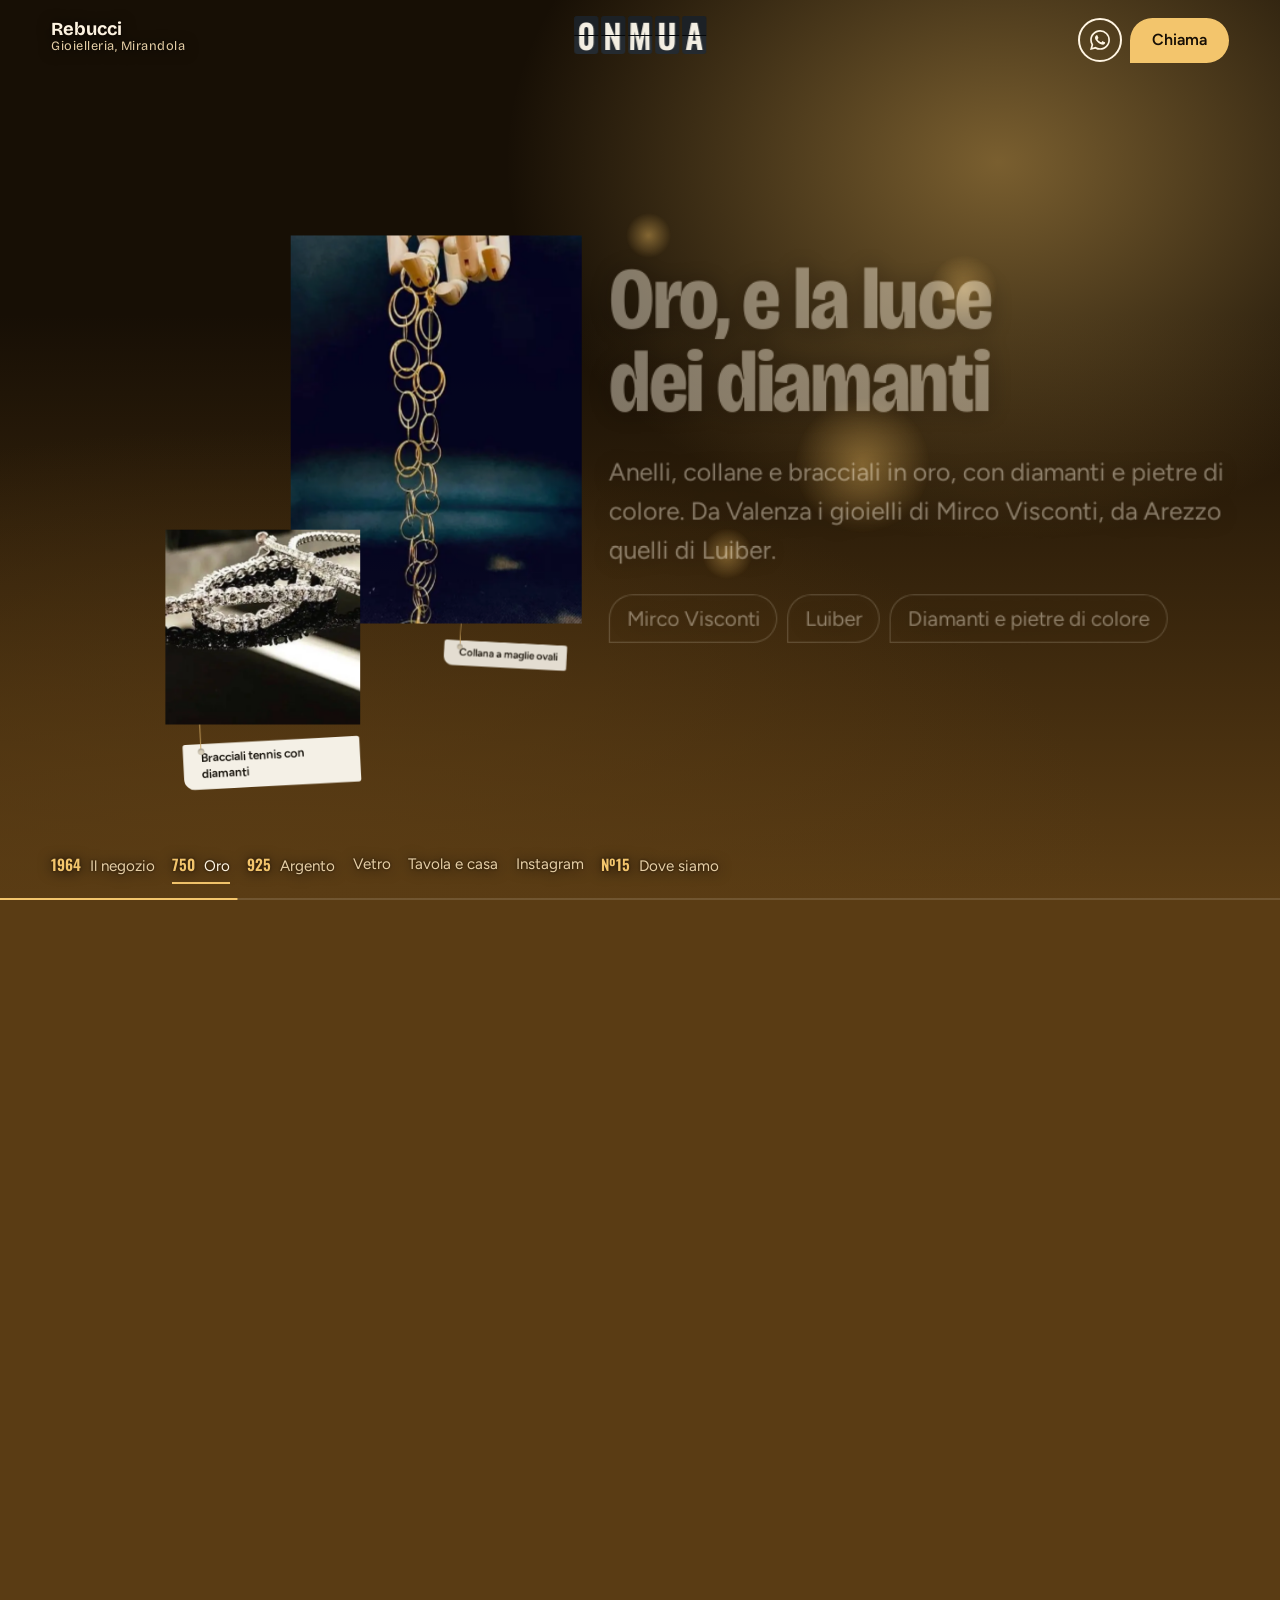
<file: index.html>
<!doctype html>
<html lang="it" data-tone="soglia">
<head>
<meta charset="utf-8">
<meta name="viewport" content="width=device-width, initial-scale=1">
<!-- Bozza da mostrare alla cliente: togliere noindex quando il sito va online davvero -->
<meta name="robots" content="noindex, nofollow">
<title>Gioielleria Rebucci, Mirandola: gioielli, argento, vetro e oggetti per la casa</title>
<meta name="description" content="Gioielleria Rebucci, in via Cesare Battisti 15 a Mirandola. Dal 1964 gioielli in oro e argento, vetro di Murano, porcellane e oggetti per la casa.">
<meta property="og:type" content="website">
<meta property="og:locale" content="it_IT">
<meta property="og:title" content="Gioielleria Rebucci, Mirandola">
<meta property="og:description" content="Dal 1964 nel centro storico di Mirandola: oro, argento, vetro di Murano e la tavola.">
<link rel="canonical" href="https://manu-unimore.github.io/gioielleria-rebucci-preview/">
<meta property="og:url" content="https://manu-unimore.github.io/gioielleria-rebucci-preview/">
<meta property="og:image" content="https://manu-unimore.github.io/gioielleria-rebucci-preview/assets/foto/r05.jpg">
<meta name="theme-color" content="#0A1613">
<link rel="icon" href="assets/favicon.svg" type="image/svg+xml">
<link rel="apple-touch-icon" href="assets/apple-touch-icon.png">
<script>
  // Versione in profondità sempre attiva (anche su telefono), tranne con ?piatto.
  // Con "Riduci movimento" restano la profondità ma non gli effetti più mossi (classe .calmo).
  if (!/[?&]piatto(=|&|$)/.test(location.search)) {
    document.documentElement.classList.add('is-3d');
    if (matchMedia('(prefers-reduced-motion: reduce)').matches) document.documentElement.classList.add('calmo');
  }
</script>
<link rel="preconnect" href="https://fonts.googleapis.com">
<link rel="preconnect" href="https://fonts.gstatic.com" crossorigin>
<link rel="stylesheet" href="https://fonts.googleapis.com/css2?family=Bricolage+Grotesque:opsz,wdth,wght@12..96,75..100,400..800&family=Figtree:wght@400;600&family=Oswald:wght@600&display=swap">
<!-- solo le lettere di "Rebucci" per l'insegna d'ingresso: pochi KB -->
<link rel="stylesheet" href="https://fonts.googleapis.com/css2?family=Cormorant+Garamond:wght@600&text=Rebucci&display=swap">
<link rel="stylesheet" href="styles.css?v=23">
<script type="application/ld+json">
{
  "@context": "https://schema.org",
  "@type": "JewelryStore",
  "name": "Gioielleria Rebucci",
  "url": "https://manu-unimore.github.io/gioielleria-rebucci-preview/",
  "image": "https://manu-unimore.github.io/gioielleria-rebucci-preview/assets/foto/r05.jpg",
  "description": "Gioielleria e oggettistica nel centro storico di Mirandola: gioielli in oro e argento, vetro di Murano, porcellane e oggetti per la casa.",
  "foundingDate": "1964",
  "geo": { "@type": "GeoCoordinates", "latitude": 44.8864877, "longitude": 11.0652789 },
  "telephone": "+39 347 749 6401",
  "email": "r_alessandra@me.com",
  "address": {
    "@type": "PostalAddress",
    "streetAddress": "Via Cesare Battisti 15",
    "postalCode": "41037",
    "addressLocality": "Mirandola",
    "addressRegion": "MO",
    "addressCountry": "IT"
  },
  "hasMap": "https://www.google.com/maps/search/?api=1&query=Gioielleria+Rebucci+Via+Cesare+Battisti+Mirandola",
  "sameAs": [
    "https://www.instagram.com/rebucci_gioielleria_mirandola/",
    "https://www.facebook.com/rebuccigioielleria/"
  ]
}
</script>
<script src="script.js?v=22" defer></script>
</head>
<body>
<!--
  PROPOSTA COMMERCIALE. Foto dall'archivio della gioielleria (portfolio 46vie).
  Da confermare con la titolare:
  - anno di apertura: 1964 nel testo ufficiale 46vie, 1963 sulla pagina Facebook;
  - numero civico: 15 (46vie) oppure 17 (Facebook);
  - orari di apertura: non pubblicati da nessuna parte, per ora il sito rimanda al telefono.
  Marchi e descrizioni verificati sui siti dei produttori il 17/09/2026 (vedi DESIGN.md).
-->
<a class="skip" href="#contenuto">Salta al contenuto</a>

<svg width="0" height="0" style="position:absolute" aria-hidden="true" focusable="false">
  <symbol id="wa" viewBox="0 0 24 24">
    <path fill="currentColor" d="M17.47 14.38c-.3-.15-1.76-.87-2.03-.97-.27-.1-.47-.15-.67.15-.2.3-.77.97-.94 1.16-.17.2-.35.22-.64.08-.3-.15-1.26-.46-2.39-1.48-.88-.79-1.48-1.76-1.65-2.06-.17-.3-.02-.46.13-.61.13-.13.3-.35.45-.52.15-.17.2-.3.3-.5.1-.2.05-.37-.03-.52-.07-.15-.67-1.61-.92-2.21-.24-.58-.49-.5-.67-.51h-.57c-.2 0-.52.07-.79.37-.27.3-1.04 1.02-1.04 2.48s1.07 2.88 1.21 3.07c.15.2 2.1 3.2 5.08 4.49.71.31 1.26.49 1.7.63.71.23 1.36.2 1.87.12.57-.09 1.76-.72 2.01-1.41.25-.7.25-1.29.17-1.41-.07-.13-.27-.2-.57-.35m-5.42 7.4h-.01a9.87 9.87 0 0 1-5.03-1.38l-.36-.21-3.74.98 1-3.65-.24-.37a9.86 9.86 0 0 1-1.51-5.26c0-5.45 4.44-9.88 9.89-9.88 2.64 0 5.12 1.03 6.99 2.9a9.83 9.83 0 0 1 2.89 6.99c0 5.45-4.44 9.88-9.88 9.88m8.41-18.3A11.8 11.8 0 0 0 12.05 0C5.5 0 .16 5.34.16 11.89c0 2.1.55 4.14 1.59 5.95L.06 24l6.3-1.65a11.9 11.9 0 0 0 5.69 1.45h.01c6.55 0 11.89-5.34 11.89-11.89 0-3.18-1.24-6.17-3.49-8.41Z"/>
  </symbol>
  <symbol id="ig" viewBox="0 0 24 24">
    <rect x="3" y="3" width="18" height="18" rx="5" fill="none" stroke="currentColor" stroke-width="2"/>
    <circle cx="12" cy="12" r="4.2" fill="none" stroke="currentColor" stroke-width="2"/>
    <circle cx="17.4" cy="6.6" r="1.2" fill="currentColor"/>
  </symbol>
  <symbol id="gemma" viewBox="0 0 240 200">
    <path d="M70 20 H170 L230 76 L120 190 L10 76 Z M10 76 H230 M70 20 L96 76 L120 20 L144 76 L170 20 M96 76 L120 190 L144 76"
          fill="none" stroke="currentColor" stroke-width="3" stroke-linejoin="round" />
  </symbol>
</svg>

<header class="hud" role="banner">
  <a class="brand" href="#soglia"><span class="brand-name">Rebucci</span> <span class="brand-sub">Gioielleria, Mirandola</span></a>
  <p class="clock" role="img" aria-label="Vetrina: dal 1964">
    <span class="flap" data-v=" " aria-hidden="true"><span class="h t"><i> </i></span><span class="h b"><i> </i></span><span class="f ft"><i> </i></span><span class="f fb"><i> </i></span></span><span class="flap" data-v="1" aria-hidden="true"><span class="h t"><i>1</i></span><span class="h b"><i>1</i></span><span class="f ft"><i>1</i></span><span class="f fb"><i>1</i></span></span><span class="flap" data-v="9" aria-hidden="true"><span class="h t"><i>9</i></span><span class="h b"><i>9</i></span><span class="f ft"><i>9</i></span><span class="f fb"><i>9</i></span></span><span class="flap" data-v="6" aria-hidden="true"><span class="h t"><i>6</i></span><span class="h b"><i>6</i></span><span class="f ft"><i>6</i></span><span class="f fb"><i>6</i></span></span><span class="flap" data-v="4" aria-hidden="true"><span class="h t"><i>4</i></span><span class="h b"><i>4</i></span><span class="f ft"><i>4</i></span><span class="f fb"><i>4</i></span></span>
  </p>
  <div class="rapidi">
    <a class="btn-wa" href="https://wa.me/393477496401?text=Ciao%20Alessandra%2C%20ho%20visto%20il%20sito%20della%20gioielleria%20e%20vorrei%20un%27informazione." target="_blank" rel="noopener" aria-label="Scrivi su WhatsApp"><svg aria-hidden="true"><use href="#wa"/></svg></a>
    <a class="btn btn-call" href="tel:+393477496401">Chiama</a>
  </div>
  <div class="avanzamento" aria-hidden="true"><i></i></div>
  <nav class="index" aria-label="Vetrine">
    <ol>
      <li><a href="#soglia"><span class="n">1964</span> Il negozio</a></li>
      <li><a href="#oro"><span class="n">750</span> Oro</a></li>
      <li><a href="#argento"><span class="n">925</span> Argento</a></li>
      <li><a href="#vetro">Vetro</a></li>
      <li><a href="#tavola">Tavola e casa</a></li>
      <li><a href="#instagram">Instagram</a></li>
      <li><a href="#visita"><span class="n">Nº15</span> Dove siamo</a></li>
    </ol>
  </nav>
</header>

<div class="stage">
  <div class="skies" aria-hidden="true">
    <!-- due soli cieli: si scambiano i toni e incrociano l'opacità -->
    <div class="sky" data-tone="soglia"></div>
    <div class="sky" data-tone="oro"></div>
  </div>
  <main class="world" id="contenuto" tabindex="-1">

    <section class="ch" id="soglia" data-tone="soglia" data-z="0" data-code="1964" data-label="dal 1964" aria-labelledby="t-soglia">
      <div class="plane copy" data-x="-17" data-y="2" data-xm="0" data-ym="12">
        <p class="ora">Dal 1964</p>
        <h1 id="t-soglia">Gioielleria Rebucci <span class="sub">Mirandola</span></h1>
        <p class="motto">Nel cuore del centro storico.</p>
        <p class="lead">Una tradizione di gioielleria e oggettistica riconoscibile per un gusto raffinato e originale e per un costante spirito di innovazione.</p>
        <p class="hint" aria-hidden="true"><span class="hint-line"></span><span class="hint-wheel">Scorri con la rotella: si entra in vetrina</span><span class="hint-touch">Scorri col dito: si entra in vetrina</span></p>
        <p class="semplice"><a href="?piatto">Versione semplice, senza animazioni</a></p>
        <p class="animata"><a href="./">Versione animata, in profondità</a></p>
      </div>
      <figure class="plane photo square" data-dz="520" data-x="24" data-y="-3" data-xm="0" data-ym="-30">
        <button class="zoom" type="button" aria-label="Ingrandisci: Anello con una fila di brillanti su fondo blu scuro">
        <img src="assets/foto/r05.webp" width="960" height="912" fetchpriority="high"
             alt="Anello con una fila di brillanti su fondo blu scuro">
        </button>
        <figcaption class="cartellino"><b>Anello con brillanti</b></figcaption>
      </figure>
      <div class="plane deco gem" data-dz="780" data-x="60" data-y="36" data-xm="40" data-ym="-44" aria-hidden="true"><svg><use href="#gemma"/></svg></div>
      <div class="plane deco gem small-gem" data-dz="1040" data-x="20" data-y="-52" data-xm="-40" data-ym="-46" aria-hidden="true"><svg><use href="#gemma"/></svg></div>
    </section>

    <section class="ch" id="oro" data-tone="oro" data-z="1600" data-code="750" data-label="oro, 750 millesimi" aria-labelledby="t-oro">
      <div class="plane copy" data-x="18" data-y="0" data-xm="0" data-ym="12">
        <p class="ora">750 millesimi</p>
        <h2 id="t-oro">Oro, e la luce dei diamanti</h2>
        <p class="lead">Anelli, collane e bracciali in oro, con diamanti e pietre di colore. Da Valenza i gioielli di Mirco Visconti, da Arezzo quelli di Luiber.</p>
        <ul class="items">
          <li>Mirco Visconti</li>
          <li>Luiber</li>
          <li>Diamanti e pietre di colore</li>
        </ul>
      </div>
      <figure class="plane photo tall" data-dz="500" data-x="-21" data-y="-3" data-xm="-8" data-ym="-24">
        <button class="zoom" type="button" aria-label="Ingrandisci: Collana a maglie ovali dorate appesa a una mano di legno">
        <img src="assets/foto/r26.webp" width="593" height="721" loading="lazy" decoding="async"
             alt="Collana a maglie ovali dorate appesa a una mano di legno">
        </button>
        <figcaption class="cartellino destra"><b>Collana a maglie ovali</b></figcaption>
      </figure>
      <figure class="plane photo small" data-dz="300" data-x="-33" data-y="22" data-xm="24" data-ym="-16">
        <button class="zoom" type="button" aria-label="Ingrandisci: Bracciali tennis con diamanti su un piano nero lucido">
        <img src="assets/foto/r11.webp" width="552" height="577" loading="lazy" decoding="async"
             alt="Bracciali tennis con diamanti su un piano nero lucido">
        </button>
        <figcaption class="cartellino"><b>Bracciali tennis con diamanti</b></figcaption>
      </figure>
      <div class="plane deco glints" data-dz="700" data-x="0" data-y="-8" data-xm="0" data-ym="-8" aria-hidden="true"><i></i><i></i><i></i><i></i><i></i><i></i></div>
    </section>

    <section class="ch" id="argento" data-tone="argento" data-z="3200" data-code="925" data-label="argento, 925 millesimi" aria-labelledby="t-argento">
      <div class="plane copy" data-x="-17" data-y="1" data-xm="0" data-ym="12">
        <p class="ora">925 millesimi</p>
        <h2 id="t-argento">Argento da portare e da tenere in casa</h2>
        <p class="lead">Le fusioni di Giovanni Raspini, l&rsquo;argenteria decorativa di Argenesi e i gioielli in argento di Le Monde des Bijoux: da indossare, da regalare, da mettere in casa.</p>
        <ul class="items">
          <li>Giovanni Raspini</li>
          <li>Argenesi</li>
          <li>Le Monde des Bijoux</li>
        </ul>
      </div>
      <figure class="plane photo tall" data-dz="540" data-x="22" data-y="-3" data-xm="8" data-ym="-28">
        <button class="zoom" type="button" aria-label="Ingrandisci: Barattolo in vetro con coperchio a coccodrillo, cornice, anello e bracciali di Giovanni Raspini">
        <img src="assets/foto/r13.webp" width="799" height="960" loading="lazy" decoding="async"
             alt="Barattolo in vetro con coperchio a coccodrillo, cornice, anello e bracciali di Giovanni Raspini">
        </button>
        <figcaption class="cartellino"><b>Barattolo e bracciali</b><span>Giovanni Raspini</span></figcaption>
      </figure>
      <figure class="plane photo small" data-dz="320" data-x="34" data-y="23" data-xm="-26" data-ym="-30">
        <button class="zoom" type="button" aria-label="Ingrandisci: Pendente in argento a forma di corona, tra foglie e bacche">
        <img src="assets/foto/r25.webp" width="561" height="532" loading="lazy" decoding="async"
             alt="Pendente in argento a forma di corona, tra foglie e bacche">
        </button>
        <figcaption class="cartellino"><b>Pendente a corona</b><span>Argento</span></figcaption>
      </figure>
      <div class="plane deco gem" data-dz="860" data-x="62" data-y="-40" data-xm="40" data-ym="-44" aria-hidden="true"><svg><use href="#gemma"/></svg></div>
    </section>

    <section class="ch" id="vetro" data-tone="vetro" data-z="4800" data-code="VETRO" data-label="vetro" aria-labelledby="t-vetro">
      <div class="plane copy" data-x="17" data-y="1" data-xm="0" data-ym="12">
        <p class="ora">Vetro</p>
        <h2 id="t-vetro">Vetro di Murano e cristallo</h2>
        <p class="lead">Accanto ai gioielli, bicchieri, calici e lampade: il vetro di Murano e gli oggetti di Zafferano, da guardare in controluce.</p>
        <ul class="items">
          <li>Murano</li>
          <li>Zafferano</li>
        </ul>
      </div>
      <figure class="plane photo tall" data-dz="560" data-x="-22" data-y="-3" data-xm="-8" data-ym="-22">
        <button class="zoom" type="button" aria-label="Ingrandisci: Bicchieri in vetro soffiato blu e azzurro, a righe, a spirale e a pois">
        <img src="assets/foto/r20-vetro-blu.webp" width="492" height="589" loading="lazy" decoding="async"
             alt="Bicchieri in vetro soffiato blu e azzurro, a righe, a spirale e a pois">
        </button>
        <figcaption class="cartellino destra"><b>Bicchieri in vetro soffiato</b></figcaption>
      </figure>
      <figure class="plane photo small" data-dz="300" data-x="-35" data-y="23" data-xm="24" data-ym="-14">
        <button class="zoom" type="button" aria-label="Ingrandisci: Calice da vino in cristallo su fondo nero">
        <img src="assets/foto/r19.webp" width="685" height="630" loading="lazy" decoding="async"
             alt="Calice da vino in cristallo su fondo nero">
        </button>
        <figcaption class="cartellino"><b>Calice in cristallo</b></figcaption>
      </figure>
      <div class="plane deco glints cool" data-dz="700" data-x="0" data-y="-8" data-xm="0" data-ym="-8" aria-hidden="true"><i></i><i></i><i></i><i></i><i></i><i></i></div>
    </section>

    <section class="ch" id="tavola" data-tone="tavola" data-z="6400" data-code="CASA" data-label="tavola e casa" aria-labelledby="t-tavola">
      <div class="plane copy center" data-x="0" data-y="4" data-xm="0" data-ym="10">
        <p class="ora">Tavola e casa</p>
        <h2 id="t-tavola">La tavola, la casa, i regali</h2>
        <p class="lead">Porcellane di Capodimonte Sbordone, ceramiche Lamart, gli oggetti di Mario Luca Giusti, la biancheria di Le Jacquard Fran&ccedil;ais e le bomboniere Hervit. Per apparecchiare, per regalare, per le ricorrenze.</p>
        <ul class="items">
          <li>Sbordone</li>
          <li>Lamart</li>
          <li>Mario Luca Giusti</li>
          <li>Le Jacquard Fran&ccedil;ais</li>
          <li>Hervit</li>
        </ul>
      </div>
      <figure class="plane photo frame" data-dz="260" data-x="-44" data-y="-6" data-xm="-40" data-ym="-28" data-ry="62">
        <button class="zoom" type="button" aria-label="Ingrandisci: Piatti in porcellana decorati con pietre preziose dipinte in blu">
        <img src="assets/foto/r15.webp" width="960" height="913" loading="lazy" decoding="async"
             alt="Piatti in porcellana decorati con pietre preziose dipinte in blu">
        </button>
        <figcaption class="cartellino"><b>Piatti con pietre dipinte</b><span>Porcellana</span></figcaption>
      </figure>
      <figure class="plane photo frame" data-dz="620" data-x="44" data-y="-4" data-xm="40" data-ym="-30" data-ry="-62">
        <button class="zoom" type="button" aria-label="Ingrandisci: Piatti decorati e calici in cristallo apparecchiati su un tavolo scuro">
        <img src="assets/foto/r14.webp" width="960" height="913" loading="lazy" decoding="async"
             alt="Piatti decorati e calici in cristallo apparecchiati su un tavolo scuro">
        </button>
        <figcaption class="cartellino"><b>La tavola apparecchiata</b></figcaption>
      </figure>
      <figure class="plane photo frame" data-dz="980" data-x="-52" data-y="-2" data-xm="-40" data-ym="-34" data-ry="62">
        <button class="zoom" type="button" aria-label="Ingrandisci: Tazza e barattolo in porcellana con decori floreali">
        <img src="assets/foto/r18.webp" width="593" height="621" loading="lazy" decoding="async"
             alt="Tazza e barattolo in porcellana con decori floreali">
        </button>
        <figcaption class="cartellino"><b>Tazza e barattolo a fiori</b><span>Porcellana</span></figcaption>
      </figure>
    </section>

    <!-- Instagram: foto segnaposto dall'archivio della gioielleria, da sostituire con i post reali -->
    <section class="ch" id="instagram" data-tone="instagram" data-z="8000" data-code="INSTA" data-label="Instagram" aria-labelledby="t-instagram">
      <div class="plane copy" data-x="-17" data-y="0" data-xm="0" data-ym="16">
        <p class="ora">Instagram</p>
        <h2 id="t-instagram">Le novità, prima in vetrina e poi qui</h2>
        <p class="lead">Nuovi arrivi, allestimenti e pezzi appena entrati in negozio.</p>
        <p class="actions"><a class="btn btn-ig" href="https://www.instagram.com/rebucci_gioielleria_mirandola/" target="_blank" rel="noopener"><svg aria-hidden="true"><use href="#ig"/></svg>Seguici su Instagram</a></p>
        <p class="fine">@rebucci_gioielleria_mirandola</p>
      </div>
      <div class="plane photo feed" data-dz="520" data-x="23" data-y="-2" data-xm="0" data-ym="-30">
        <ul class="feed-griglia">
          <li><a href="https://www.instagram.com/rebucci_gioielleria_mirandola/" target="_blank" rel="noopener" aria-label="Vedi su Instagram: Due collane con piccoli diamanti su un espositore Mirco Visconti">
            <img src="assets/foto/r03.webp" width="441" height="552" loading="lazy" decoding="async" alt="Due collane con piccoli diamanti su un espositore Mirco Visconti">
            <span class="feed-velo" aria-hidden="true"><svg><use href="#ig"/></svg></span>
          </a></li>
          <li><a href="https://www.instagram.com/rebucci_gioielleria_mirandola/" target="_blank" rel="noopener" aria-label="Vedi su Instagram: Anelli in oro giallo con smeraldi e brillanti nei loro astucci">
            <img src="assets/foto/r10.webp" width="552" height="584" loading="lazy" decoding="async" alt="Anelli in oro giallo con smeraldi e brillanti nei loro astucci">
            <span class="feed-velo" aria-hidden="true"><svg><use href="#ig"/></svg></span>
          </a></li>
          <li><a href="https://www.instagram.com/rebucci_gioielleria_mirandola/" target="_blank" rel="noopener" aria-label="Vedi su Instagram: Anello con rubino ovale e brillanti su una mano di legno">
            <img src="assets/foto/r01.webp" width="481" height="546" loading="lazy" decoding="async" alt="Anello con rubino ovale e brillanti su una mano di legno">
            <span class="feed-velo" aria-hidden="true"><svg><use href="#ig"/></svg></span>
          </a></li>
          <li><a href="https://www.instagram.com/rebucci_gioielleria_mirandola/" target="_blank" rel="noopener" aria-label="Vedi su Instagram: Collana con punto luce appesa a una mano di legno">
            <img src="assets/foto/r04.webp" width="691" height="720" loading="lazy" decoding="async" alt="Collana con punto luce appesa a una mano di legno">
            <span class="feed-velo" aria-hidden="true"><svg><use href="#ig"/></svg></span>
          </a></li>
        </ul>
      </div>
      <div class="plane deco gem small-gem" data-dz="900" data-x="-58" data-y="-40" data-xm="-40" data-ym="-46" aria-hidden="true"><svg><use href="#gemma"/></svg></div>
    </section>

    <section class="ch" id="visita" data-tone="visita" data-z="9600" data-code="Nº15" data-label="via Cesare Battisti 15" aria-labelledby="t-visita">
      <div class="plane copy visit" data-x="-17" data-y="0" data-xm="0" data-ym="6">
        <p class="ora">Nº 15</p>
        <h2 id="t-visita">Vieni a trovarci in centro</h2>
        <dl class="hours">
          <div><dt>Indirizzo</dt><dd>Via Cesare Battisti 15, 41037 Mirandola (MO)</dd></div>
          <div><dt>Telefono</dt><dd><a href="tel:+393477496401">347 749 6401</a></dd></div>
          <div><dt>WhatsApp</dt><dd><a href="https://wa.me/393477496401?text=Ciao%20Alessandra%2C%20ho%20visto%20il%20sito%20della%20gioielleria%20e%20vorrei%20un%27informazione." target="_blank" rel="noopener">Scrivi un messaggio</a></dd></div>
          <div><dt>Email</dt><dd><a href="mailto:r_alessandra@me.com">r_alessandra@me.com</a></dd></div>
        </dl>
        <p class="note">Per orari, appuntamenti e richieste su un pezzo in particolare, telefona o scrivi ad Alessandra.</p>
        <p class="actions">
          <a class="btn" id="cta-call" href="tel:+393477496401">Chiama</a>
          <a class="btn btn-ghost btn-whatsapp" href="https://wa.me/393477496401?text=Ciao%20Alessandra%2C%20ho%20visto%20il%20sito%20della%20gioielleria%20e%20vorrei%20un%27informazione." target="_blank" rel="noopener"><svg aria-hidden="true"><use href="#wa"/></svg>WhatsApp</a>
          <a class="btn btn-ghost" href="https://www.google.com/maps/search/?api=1&amp;query=Gioielleria+Rebucci+Via+Cesare+Battisti+Mirandola" target="_blank" rel="noopener">Apri in Google Maps</a>
        </p>
        <p class="fine"><a href="#soglia">Torna all&rsquo;inizio</a> &middot; <a href="https://www.instagram.com/rebucci_gioielleria_mirandola/" target="_blank" rel="noopener">Instagram</a> &middot; <a href="https://www.facebook.com/rebuccigioielleria/" target="_blank" rel="noopener">Facebook</a></p>
      </div>
      <figure class="plane photo mappa" data-dz="620" data-x="30" data-y="-2" data-xm="0" data-ym="-57">
        <a class="mappa-link" href="https://www.google.com/maps/search/?api=1&amp;query=Gioielleria+Rebucci+Via+Cesare+Battisti+Mirandola" target="_blank" rel="noopener" aria-label="Apri la posizione della gioielleria in Google Maps">
<svg class="mappa-svg" viewBox="0 0 1000 1000" role="img" aria-label="Mappa del centro di Mirandola con la gioielleria in via Cesare Battisti 15">
  <defs><clipPath id="mappa-clip"><rect width="1000" height="1000"/></clipPath></defs>
  <g clip-path="url(#mappa-clip)">
    <g class="mappa-zoom">
      <path class="m-verde" d="M914 106 L910 146 L911 150 L915 151 L985 155 L987 129 L1027 110 L1026 107 L1020 108 L993 121 L983 120 L960 118 L956 115 L952 111 L949 111 L914 106Z M102 893 L162 903 L282 937 L287 943 L286 958 L282 972 L184 945 L179 948 L167 988 L95 977 L102 893Z M76 -251 L143 -249 L202 -247 L212 -244 L184 -196 L185 -174 L185 -120 L207 -111 L180 -68 L184 -25 L87 -41 L74 -48 L74 -72 L-31 -138 L-44 -246 L18 -250 L48 -252 L76 -251Z M416 999 L435 1003 L408 1087 L382 1144 L360 1142 L401 1055 L416 999Z M888 567 L921 524 L973 532 L967 547 L975 551 L960 596 L925 576 L914 587 L888 567Z M387 390 L431 391 L445 498 L419 503 L416 490 L407 492 L408 496 L396 498 L395 489 L388 489 L387 390Z M128 791 L181 799 L172 897 L155 896 L120 889 L128 791Z M752 254 L768 258 L779 265 L847 406 L783 423 L756 332 L754 327 L753 321 L748 311 L752 254Z M714 326 L728 373 L725 384 L713 382 L705 392 L701 397 L691 397 L685 398 L685 403 L698 432 L763 417 L736 328 L714 326Z M696 457 L773 433 L811 560 L734 584 L696 457Z M564 709 L592 719 L581 696 L566 702 L568 707 L564 709Z M605 855 L535 818 L447 913 L504 961 L605 855Z"/><path class="m-piazza" d="M543 212 L510 229 L514 264 L507 265 L510 296 L521 331 L522 356 L530 356 L530 372 L535 392 L539 434 L540 442 L566 440 L563 417 L562 414 L561 386 L565 369 L567 305 L565 232 L555 233 L555 215 L543 212Z M521 331 L475 331 L472 331 L472 317 L482 315 L479 301 L510 296 L521 331Z M471 356 L456 356 L456 353 L427 353 L419 355 L404 355 L401 355 L401 328 L472 317 L471 356Z M571 555 L574 564 L550 570 L547 576 L535 580 L527 556 L525 547 L534 545 L557 537 L560 535 L566 533 L571 555Z"/>
      <path class="m-edifici" d="M765 159 L774 159 L773 177 L764 177 L765 159Z M742 158 L751 158 L750 174 L742 174 L742 158Z M711 156 L709 169 L726 172 L728 160 L711 156Z M788 159 L796 159 L796 181 L788 181 L788 159Z M789 720 L839 747 L866 699 L843 687 L840 693 L820 682 L818 685 L810 681 L789 720Z M702 202 L700 213 L717 216 L719 205 L712 204 L702 202Z M359 756 L360 752 L366 753 L365 757 L375 759 L374 765 L356 762 L357 756 L359 756Z M361 851 L363 846 L369 848 L367 853 L361 851Z M372 844 L376 836 L382 838 L378 846 L372 844Z M91 444 L81 444 L81 434 L91 434 L91 444Z M90 460 L81 460 L81 451 L90 451 L90 460Z M77 429 L77 418 L92 418 L91 429 L77 429Z M90 479 L80 479 L80 481 L72 481 L72 472 L80 472 L80 471 L90 471 L90 479Z M617 173 L601 170 L601 170 L596 169 L597 164 L593 163 L594 158 L604 160 L604 160 L619 163 L617 173 L617 173Z M701 174 L658 167 L659 164 L673 167 L674 164 L684 166 L683 169 L689 170 L690 160 L678 159 L679 150 L705 151 L701 174Z M644 207 L642 206 L638 205 L638 206 L630 204 L631 203 L625 201 L624 202 L621 202 L622 201 L616 199 L618 191 L618 189 L629 192 L629 194 L645 198 L645 196 L656 199 L656 201 L653 209 L647 207 L647 209 L644 208 L644 207Z M568 173 L584 177 L582 185 L566 181 L568 173Z M598 203 L587 201 L590 182 L601 184 L598 203Z M662 198 L672 200 L670 212 L659 209 L662 198Z M663 160 L663 149 L675 149 L675 160 L663 160Z M802 256 L804 261 L798 264 L795 260 L802 256Z M736 698 L733 699 L732 696 L733 695 L728 676 L711 680 L708 668 L716 666 L716 664 L720 663 L723 673 L726 672 L724 663 L723 663 L721 657 L723 657 L722 654 L729 652 L741 696 L736 697 L736 697 L736 698Z M129 508 L127 507 L128 503 L137 505 L137 503 L145 505 L143 511 L141 510 L139 516 L127 512 L129 508Z M80 567 L83 568 L81 577 L71 574 L72 568 L74 569 L75 565 L75 566 L76 564 L81 566 L80 567Z M59 518 L69 518 L69 541 L59 541 L59 518Z M88 604 L91 596 L100 598 L97 607 L88 604Z M107 509 L107 500 L121 500 L121 509 L107 509Z M111 588 L115 575 L122 578 L119 590 L111 588Z M113 611 L107 609 L111 596 L117 597 L113 611Z M77 556 L76 550 L88 550 L85 558 L77 556Z M122 525 L125 517 L130 518 L127 526 L122 525Z M93 587 L99 568 L108 571 L102 590 L93 587Z M105 524 L105 516 L118 516 L118 524 L105 524Z M103 554 L107 538 L115 540 L111 556 L103 554Z M57 499 L68 499 L68 508 L57 508 L57 499Z M83 620 L86 611 L98 615 L95 623 L83 620Z M79 542 L79 532 L90 532 L90 542 L79 542Z M116 566 L120 553 L128 556 L125 569 L116 566Z M95 655 L97 645 L103 647 L101 656 L95 655Z M80 501 L88 501 L88 510 L80 510 L80 501Z M69 589 L72 580 L79 583 L76 591 L69 589Z M121 542 L122 541 L124 532 L129 533 L134 535 L131 544 L126 542 L126 544 L121 542Z M227 428 L216 428 L216 427 L214 427 L214 422 L216 422 L216 418 L223 418 L223 423 L227 423 L227 428Z M107 326 L113 326 L113 325 L121 325 L121 331 L122 331 L122 337 L116 337 L116 336 L107 336 L107 326Z M204 469 L203 469 L203 456 L213 456 L213 461 L230 461 L230 461 L230 475 L220 475 L220 471 L204 471 L204 469Z M108 306 L115 306 L115 306 L115 303 L122 303 L122 306 L122 314 L115 314 L115 314 L115 315 L108 315 L108 306Z M121 376 L121 367 L130 368 L130 377 L121 376Z M166 427 L166 419 L174 418 L174 427 L166 427Z M179 441 L179 431 L187 430 L188 440 L179 441Z M174 442 L166 442 L166 436 L173 436 L174 442Z M106 387 L115 387 L115 397 L106 397 L106 387Z M185 462 L185 453 L193 453 L193 462 L185 462Z M106 357 L106 348 L115 348 L115 357 L106 357Z M135 461 L134 453 L141 452 L142 460 L135 461Z M91 373 L81 373 L81 360 L91 360 L91 373Z M244 450 L235 450 L235 445 L245 445 L244 450Z M185 480 L185 472 L193 472 L193 481 L185 480Z M109 282 L121 282 L121 293 L109 292 L109 282Z M178 425 L179 416 L186 416 L186 425 L178 425Z M154 430 L154 420 L163 420 L163 430 L154 430Z M119 387 L133 387 L133 397 L119 397 L119 387Z M180 467 L180 461 L184 461 L184 467 L180 467Z M105 444 L105 435 L116 435 L115 444 L105 444Z M104 377 L104 365 L115 365 L114 377 L104 377Z M79 397 L79 386 L90 386 L90 397 L79 397Z M119 358 L120 347 L129 347 L129 358 L119 358Z M140 444 L127 446 L126 437 L139 435 L140 444Z M128 428 L127 420 L137 419 L138 427 L128 428Z M156 442 L156 435 L163 436 L163 443 L156 442Z M105 427 L105 418 L118 418 L118 427 L105 427Z M199 427 L205 427 L205 435 L214 435 L214 444 L200 444 L199 427Z M473 202 L472 202 L472 211 L465 212 L463 166 L470 166 L471 166 L473 202Z M110 470 L120 470 L120 481 L105 481 L105 470 L105 469 L110 469 L110 470Z M175 479 L170 479 L170 481 L166 480 L166 478 L161 478 L161 467 L176 467 L175 479Z M161 453 L161 447 L173 447 L173 450 L175 450 L175 454 L164 454 L164 453 L161 453Z M241 427 L241 431 L237 431 L237 427 L236 427 L236 417 L245 417 L244 427 L241 427Z M135 479 L131 479 L131 470 L135 470 L135 470 L142 470 L142 481 L135 481 L135 479Z M118 461 L115 461 L115 462 L105 462 L105 452 L115 452 L115 453 L118 453 L118 461Z M409 69 L404 69 L404 65 L409 64 L409 62 L420 61 L421 72 L416 73 L417 75 L405 76 L404 72 L410 71 L409 69Z M412 89 L407 89 L406 85 L412 84 L412 82 L422 81 L423 93 L419 93 L419 95 L408 96 L407 92 L412 92 L412 89Z M296 105 L295 105 L295 96 L303 96 L303 93 L311 93 L311 106 L306 106 L306 112 L308 112 L308 116 L296 116 L296 112 L296 112 L296 105Z M384 130 L384 117 L398 117 L398 130 L384 130Z M334 114 L347 114 L347 138 L334 138 L334 114Z M372 108 L371 92 L383 92 L383 108 L372 108Z M424 104 L424 100 L429 99 L429 106 L427 106 L428 118 L416 119 L415 105 L424 104Z M336 101 L336 89 L355 88 L355 101 L336 101Z M418 132 L426 131 L427 135 L428 135 L428 140 L426 140 L426 142 L419 142 L418 132Z M435 73 L434 63 L450 63 L450 61 L466 61 L466 70 L452 70 L452 73 L435 73Z M568 463 L569 468 L546 471 L546 466 L545 463 L545 460 L543 451 L542 442 L565 440 L566 448 L568 463Z M387 492 L390 493 L390 490 L394 490 L395 500 L409 496 L408 493 L415 491 L418 504 L387 512 L387 492Z M834 422 L836 427 L833 428 L835 433 L838 432 L856 492 L847 495 L826 425 L824 421 L833 418 L834 422Z M660 501 L660 492 L666 492 L666 489 L672 489 L671 508 L668 508 L668 511 L661 511 L661 501 L660 501Z M423 386 L423 375 L460 376 L460 380 L473 380 L473 377 L524 378 L535 379 L535 391 L443 387 L427 386 L423 386Z M475 331 L521 331 L521 337 L518 337 L518 346 L521 346 L521 352 L512 352 L479 352 L479 350 L475 350 L475 331Z M455 580 L458 579 L455 572 L465 569 L468 578 L470 585 L474 596 L457 601 L456 597 L462 595 L460 589 L458 590 L455 580Z M768 580 L813 566 L817 579 L793 587 L792 583 L790 584 L789 581 L784 582 L785 586 L781 587 L780 585 L771 588 L768 580Z M634 502 L638 501 L637 504 L640 504 L640 508 L643 508 L642 514 L641 514 L641 516 L643 516 L643 521 L637 521 L634 502Z M725 634 L729 632 L729 630 L737 627 L745 654 L736 656 L733 644 L736 643 L735 640 L732 640 L731 638 L727 639 L725 634Z M743 607 L753 604 L753 604 L756 603 L759 602 L760 606 L769 603 L770 607 L761 610 L764 617 L757 619 L757 621 L748 623 L743 607Z M591 675 L621 666 L631 691 L630 692 L623 695 L621 690 L624 689 L619 678 L613 680 L601 684 L602 688 L606 686 L610 697 L603 700 L591 675Z M411 314 L417 313 L417 316 L420 315 L420 313 L427 312 L427 314 L430 314 L430 312 L437 311 L439 320 L412 324 L412 323 L411 314Z M495 417 L500 417 L499 409 L498 403 L508 402 L508 407 L512 407 L516 407 L517 419 L519 419 L520 429 L520 434 L502 435 L500 421 L496 422 L495 417Z M811 513 L843 503 L849 501 L858 498 L864 497 L885 490 L900 519 L890 533 L877 506 L823 522 L832 554 L828 555 L827 553 L823 554 L811 513Z M659 459 L686 456 L687 462 L678 464 L679 467 L674 467 L674 464 L671 464 L673 476 L679 475 L679 478 L673 479 L674 482 L661 484 L659 459Z M405 436 L410 435 L411 437 L423 436 L422 434 L431 433 L432 439 L430 440 L432 452 L433 452 L434 458 L425 459 L425 457 L413 459 L413 460 L408 461 L405 436Z M443 405 L443 394 L489 396 L489 400 L485 400 L486 405 L490 405 L490 410 L499 409 L500 417 L495 417 L496 422 L500 421 L502 435 L491 436 L489 424 L486 407 L443 405Z M748 630 L758 627 L766 625 L764 619 L773 617 L776 628 L778 636 L777 636 L767 639 L766 638 L765 638 L766 642 L763 643 L765 650 L767 657 L776 687 L767 690 L748 630Z M389 534 L389 530 L387 521 L442 510 L446 523 L450 522 L451 528 L416 536 L418 543 L420 552 L402 557 L402 556 L400 548 L414 544 L412 537 L408 539 L407 535 L390 539 L389 534Z M795 389 L817 383 L820 393 L830 390 L831 394 L827 395 L829 404 L827 404 L828 409 L821 411 L816 395 L800 400 L801 403 L800 403 L801 407 L798 408 L795 396 L796 395 L795 389Z M446 510 L460 507 L473 504 L474 507 L510 497 L517 523 L508 526 L503 509 L499 510 L500 512 L471 520 L471 518 L465 519 L467 525 L461 526 L460 521 L458 521 L458 519 L449 521 L446 510Z M754 310 L768 306 L768 303 L782 299 L781 297 L786 295 L788 298 L783 300 L788 320 L783 321 L784 325 L780 326 L779 323 L770 325 L771 328 L767 329 L756 332 L754 327 L758 324 L754 310Z M666 389 L669 374 L671 371 L672 368 L674 368 L693 372 L702 374 L702 374 L702 375 L713 377 L715 371 L728 374 L725 384 L713 382 L712 387 L708 386 L708 390 L705 392 L704 397 L701 397 L666 389Z M838 413 L845 411 L850 423 L845 425 L847 431 L847 434 L849 433 L851 440 L854 439 L856 445 L861 443 L865 451 L859 452 L861 458 L868 456 L872 465 L869 466 L865 467 L866 471 L870 483 L874 481 L873 477 L878 476 L882 484 L862 491 L838 413Z M674 578 L679 576 L677 570 L679 567 L685 565 L681 552 L686 551 L690 563 L697 560 L699 566 L688 569 L693 584 L705 581 L706 585 L709 584 L708 581 L712 579 L710 571 L713 570 L712 565 L706 567 L702 554 L709 551 L707 545 L711 544 L724 586 L681 599 L674 578Z M685 605 L727 593 L735 619 L723 622 L722 619 L718 620 L716 615 L719 614 L716 602 L705 605 L706 609 L700 611 L703 619 L705 618 L709 629 L712 629 L711 626 L722 623 L724 629 L709 633 L712 641 L717 639 L718 644 L715 645 L716 650 L722 649 L723 653 L717 654 L701 658 L685 605Z M785 430 L805 424 L806 428 L810 427 L809 422 L818 419 L822 432 L821 432 L800 439 L801 443 L805 441 L807 447 L808 451 L804 452 L808 462 L814 460 L815 464 L809 466 L810 470 L826 465 L823 458 L828 456 L834 476 L826 479 L825 474 L819 476 L821 484 L814 487 L815 491 L828 487 L830 491 L824 493 L826 500 L822 501 L822 503 L809 507 L785 430Z M411 604 L421 601 L425 611 L414 614 L411 604Z M431 576 L439 574 L444 591 L436 593 L431 576Z M465 348 L465 339 L470 339 L469 348 L465 348Z M627 426 L635 427 L635 432 L627 432 L627 426Z M754 584 L762 581 L768 600 L759 602 L754 584Z M771 523 L777 521 L779 529 L773 531 L771 523Z M754 550 L761 548 L764 559 L758 561 L754 550Z M413 567 L429 561 L432 570 L415 576 L413 567Z M444 557 L456 554 L458 561 L446 565 L444 557Z M724 413 L725 409 L729 409 L729 413 L724 413Z M406 408 L422 406 L424 426 L408 428 L406 408Z M702 660 L714 658 L715 661 L703 664 L702 660Z M778 610 L786 607 L791 623 L783 625 L778 610Z M404 575 L412 574 L414 591 L406 592 L404 575Z M766 505 L770 504 L774 517 L770 518 L766 505Z M585 660 L616 651 L620 663 L590 672 L585 660Z M682 478 L691 476 L696 490 L686 492 L682 478Z M741 487 L746 485 L753 508 L748 510 L741 487Z M413 625 L420 622 L423 630 L416 632 L413 625Z M387 385 L387 374 L405 375 L404 386 L387 385Z M736 589 L746 586 L750 600 L740 603 L736 589Z M575 638 L607 627 L611 640 L580 650 L575 638Z M805 441 L810 440 L812 446 L807 447 L805 441Z M424 621 L430 619 L434 629 L427 631 L424 621Z M603 541 L606 540 L607 544 L604 545 L603 541Z M796 591 L802 589 L809 611 L802 613 L796 591Z M813 603 L817 601 L823 599 L828 616 L820 627 L813 603Z M788 323 L798 319 L799 319 L806 335 L796 340 L788 323Z M427 363 L427 353 L456 353 L456 356 L456 360 L456 364 L427 363Z M829 494 L839 491 L840 491 L842 497 L831 501 L829 494Z M432 540 L450 535 L452 543 L434 548 L434 547 L432 540Z M404 355 L419 355 L419 363 L415 363 L404 363 L404 355Z M444 616 L450 614 L451 617 L453 616 L454 620 L458 618 L455 611 L469 606 L479 602 L498 653 L481 659 L485 669 L488 668 L485 662 L499 657 L504 670 L485 677 L482 670 L482 670 L481 668 L462 675 L455 654 L439 659 L441 664 L429 668 L426 659 L438 655 L457 649 L471 644 L473 643 L474 646 L476 653 L484 650 L482 643 L481 641 L486 639 L485 637 L482 638 L478 628 L482 627 L480 623 L471 626 L470 622 L474 621 L479 619 L478 616 L476 611 L461 616 L463 623 L464 623 L466 629 L457 633 L459 636 L429 648 L426 638 L456 626 L455 621 L447 624 L444 616Z M735 476 L737 476 L736 472 L739 471 L741 479 L736 480 L735 476Z M756 332 L767 329 L786 393 L787 392 L795 420 L783 423 L756 332Z M776 542 L779 542 L780 546 L782 546 L783 549 L778 550 L776 542Z M711 398 L712 392 L717 393 L716 395 L730 397 L729 400 L711 398Z M766 290 L772 288 L769 281 L778 278 L785 293 L770 298 L766 290Z M465 530 L484 525 L486 533 L479 534 L475 535 L467 538 L465 530Z M730 571 L744 567 L746 574 L749 573 L751 579 L734 584 L730 571Z M556 221 L569 221 L569 222 L569 228 L569 233 L555 233 L556 221Z M803 618 L810 615 L816 632 L816 634 L809 636 L803 619 L803 618Z M720 536 L737 531 L740 540 L732 543 L738 563 L729 566 L721 541 L720 536Z M636 686 L640 684 L644 695 L648 706 L649 709 L651 715 L647 717 L636 686Z M398 349 L402 349 L402 352 L398 352 L397 361 L387 360 L388 341 L398 341 L398 349Z M541 471 L542 475 L543 482 L516 490 L513 484 L512 479 L511 474 L541 464 L541 471Z M473 544 L477 542 L483 561 L500 556 L501 559 L503 565 L475 574 L466 546 L473 544Z M448 423 L471 422 L471 426 L486 425 L487 437 L452 440 L451 428 L449 428 L448 423Z M780 563 L784 561 L784 563 L790 562 L789 560 L792 559 L794 565 L782 569 L780 563Z M771 647 L776 645 L775 642 L778 641 L787 671 L779 673 L774 655 L772 648 L771 647Z M502 535 L520 530 L525 547 L525 549 L527 556 L510 561 L508 554 L516 551 L513 541 L505 543 L502 535Z M665 369 L668 356 L677 313 L710 318 L710 320 L740 324 L771 426 L693 446 L680 409 L671 392 L685 396 L686 395 L691 397 L690 400 L685 398 L685 403 L690 404 L692 419 L694 419 L698 432 L703 430 L701 423 L707 421 L706 419 L709 419 L710 423 L709 424 L710 427 L718 425 L716 420 L719 419 L720 421 L722 421 L723 423 L720 424 L721 428 L732 425 L729 413 L733 412 L736 420 L739 419 L740 421 L748 419 L749 422 L751 421 L751 419 L753 418 L753 415 L756 414 L757 417 L760 416 L754 396 L750 397 L747 398 L745 394 L743 395 L741 391 L745 390 L745 391 L748 390 L746 383 L748 383 L746 375 L741 377 L739 372 L745 370 L743 364 L735 366 L733 362 L735 361 L735 358 L742 356 L741 352 L734 354 L732 347 L739 345 L737 338 L733 339 L732 335 L736 334 L735 329 L724 328 L714 326 L709 325 L706 338 L689 334 L690 329 L698 331 L699 328 L683 325 L680 339 L699 343 L700 339 L709 341 L702 374 L693 372 L697 353 L678 349 L674 368 L672 368 L671 371 L665 369Z M819 308 L827 304 L835 318 L826 322 L819 308Z M555 171 L560 171 L560 178 L555 178 L555 171Z M845 357 L850 355 L851 358 L847 360 L845 357Z M829 327 L836 324 L851 355 L850 355 L845 357 L844 358 L837 345 L834 338 L829 327Z M643 113 L643 108 L644 108 L644 100 L657 100 L657 108 L655 108 L655 112 L647 111 L647 113 L643 113Z M662 127 L665 127 L665 125 L668 125 L668 120 L673 120 L673 129 L679 129 L679 135 L677 135 L677 137 L662 137 L662 127Z M593 104 L602 103 L602 114 L593 114 L593 104Z M600 84 L602 84 L603 94 L600 95 L600 84Z M614 105 L625 105 L625 114 L615 115 L614 105Z M645 121 L654 121 L654 134 L646 134 L645 121Z M615 82 L624 82 L624 93 L615 93 L615 82Z M736 140 L741 113 L749 115 L744 141 L736 140Z M593 84 L600 84 L600 95 L593 95 L593 84Z M662 112 L663 103 L667 103 L666 112 L662 112Z M598 123 L608 122 L608 129 L606 129 L606 134 L598 134 L598 123Z M565 124 L577 125 L577 135 L567 135 L567 130 L565 130 L565 124Z M564 100 L574 99 L574 109 L566 109 L566 104 L564 104 L564 100Z M673 104 L682 103 L683 112 L682 116 L673 114 L673 109 L673 104Z M609 99 L614 99 L614 103 L612 103 L612 105 L609 105 L609 99Z M695 131 L698 118 L700 108 L711 110 L709 120 L708 125 L706 133 L695 131Z M641 80 L647 79 L647 85 L654 84 L654 82 L657 82 L658 91 L642 92 L641 80Z M614 128 L617 128 L616 123 L623 123 L623 125 L626 125 L626 134 L615 135 L614 128Z M590 74 L592 74 L592 66 L601 66 L601 74 L597 74 L597 77 L591 77 L590 74Z M562 83 L566 83 L566 80 L577 80 L577 90 L575 90 L575 92 L562 92 L562 83Z M712 137 L714 126 L715 123 L726 124 L725 129 L720 128 L719 131 L725 131 L724 139 L712 137Z M294 129 L296 129 L296 119 L307 119 L307 126 L310 126 L311 140 L304 140 L303 137 L294 137 L294 129Z M362 118 L374 118 L374 114 L378 114 L378 122 L379 122 L379 134 L375 134 L375 132 L362 132 L362 118Z M518 119 L519 137 L496 138 L495 120 L518 119Z M460 130 L461 130 L461 123 L463 123 L462 118 L470 118 L470 122 L469 122 L469 130 L468 130 L469 137 L461 137 L460 130Z M499 79 L507 79 L507 90 L499 90 L499 79Z M456 79 L465 78 L466 88 L456 89 L456 79Z M479 74 L489 74 L489 77 L479 77 L479 74Z M439 100 L465 99 L465 108 L440 108 L439 100Z M478 59 L507 59 L507 63 L505 63 L505 68 L478 68 L478 59Z M440 120 L447 119 L448 127 L452 127 L453 135 L441 136 L440 120Z M197 191 L197 184 L204 184 L204 190 L207 190 L207 193 L202 192 L201 199 L193 199 L193 191 L197 191Z M336 292 L338 291 L337 289 L339 289 L336 284 L339 282 L336 277 L341 275 L349 290 L338 296 L336 292Z M351 268 L359 264 L361 268 L388 256 L386 252 L393 248 L399 261 L365 276 L366 278 L357 282 L351 268Z M259 322 L261 322 L260 315 L265 314 L265 313 L269 312 L270 320 L272 319 L273 331 L267 332 L266 328 L260 329 L259 322Z M281 185 L284 185 L290 184 L289 181 L292 181 L293 188 L298 188 L300 203 L293 204 L290 189 L285 189 L286 194 L282 195 L281 185Z M317 239 L330 238 L331 241 L333 240 L333 242 L339 240 L348 263 L342 265 L338 255 L320 258 L319 253 L328 251 L326 243 L320 244 L321 248 L318 249 L317 239Z M286 166 L295 164 L296 175 L288 177 L286 166Z M143 278 L155 277 L156 285 L144 287 L143 278Z M144 259 L153 259 L153 266 L144 266 L144 259Z M165 298 L178 297 L178 306 L166 307 L165 298Z M171 246 L181 246 L182 266 L172 267 L171 246Z M194 205 L201 205 L201 214 L194 214 L194 205Z M172 227 L181 227 L181 234 L172 234 L172 227Z M193 226 L203 226 L203 234 L194 234 L193 226Z M226 167 L235 167 L235 179 L226 179 L226 167Z M258 165 L269 165 L269 172 L258 172 L258 165Z M234 197 L245 196 L245 204 L234 204 L234 197Z M282 199 L288 199 L288 210 L282 210 L282 199Z M242 175 L242 166 L253 166 L253 175 L242 175Z M235 320 L240 319 L240 323 L235 323 L235 320Z M172 338 L186 336 L188 349 L174 351 L172 338Z M241 329 L251 328 L252 338 L248 338 L242 339 L241 329Z M157 269 L157 264 L161 264 L162 264 L162 269 L157 269Z M164 277 L169 277 L169 278 L181 277 L182 288 L165 289 L164 277Z M178 240 L178 239 L178 236 L184 236 L184 239 L184 240 L178 240Z M143 243 L155 243 L155 245 L158 245 L158 249 L143 249 L143 243Z M170 204 L181 204 L181 216 L176 217 L176 215 L170 215 L170 204Z M225 197 L234 197 L234 204 L235 224 L235 225 L225 225 L225 197Z M402 239 L404 238 L408 236 L411 235 L420 254 L411 258 L402 239Z M144 296 L153 295 L157 295 L158 306 L149 307 L149 305 L145 305 L144 296Z M156 229 L158 229 L158 227 L164 227 L164 229 L167 229 L167 237 L156 237 L156 229Z M254 176 L271 176 L271 184 L266 184 L266 180 L259 180 L259 188 L254 188 L254 176Z M345 244 L356 239 L358 243 L373 237 L374 239 L382 236 L386 245 L352 260 L345 244Z M152 342 L164 340 L166 351 L161 352 L161 350 L152 352 L152 349 L153 348 L152 342Z M163 239 L178 239 L178 240 L184 240 L184 239 L186 239 L187 239 L187 242 L163 243 L163 239Z M308 482 L312 482 L312 480 L316 480 L316 478 L319 478 L319 480 L326 480 L326 486 L308 486 L308 482Z M276 389 L286 389 L289 389 L293 389 L297 389 L304 389 L306 389 L310 389 L310 397 L276 397 L276 389Z M255 481 L260 481 L260 479 L263 479 L263 478 L266 478 L266 479 L270 479 L270 481 L274 481 L274 486 L255 486 L255 481Z M344 480 L344 474 L347 474 L347 469 L356 469 L356 472 L357 473 L357 483 L355 483 L355 486 L347 486 L347 481 L344 480Z M344 429 L344 423 L348 423 L348 417 L357 418 L357 422 L358 422 L358 430 L357 430 L356 435 L348 434 L348 429 L344 429Z M288 339 L309 340 L309 326 L326 327 L326 323 L344 324 L344 319 L358 320 L358 339 L355 339 L351 339 L351 343 L338 343 L338 358 L287 357 L288 339Z M231 363 L239 363 L239 360 L260 359 L260 363 L266 363 L267 394 L253 394 L253 383 L256 383 L256 369 L241 369 L241 383 L244 383 L244 393 L233 394 L231 363Z M181 402 L182 365 L191 366 L189 403 L181 402Z M361 419 L361 416 L365 416 L365 419 L361 419Z M274 372 L274 364 L282 364 L282 372 L274 372Z M205 402 L207 368 L215 368 L214 402 L205 402Z M287 364 L288 359 L299 360 L298 365 L287 364Z M348 392 L348 378 L357 379 L356 393 L348 392Z M287 372 L287 364 L298 365 L298 372 L287 372Z M222 371 L226 371 L226 376 L222 376 L222 371Z M242 486 L242 479 L251 479 L251 486 L242 486Z M304 362 L306 363 L311 363 L311 372 L304 372 L304 362Z M222 391 L226 391 L226 397 L228 397 L228 403 L222 403 L222 391Z M261 419 L279 419 L279 427 L269 427 L269 453 L260 453 L261 419Z M288 452 L289 419 L291 419 L308 419 L307 428 L298 428 L297 452 L288 452Z M348 442 L356 442 L356 461 L347 461 L347 456 L350 456 L350 450 L347 450 L348 442Z M282 479 L287 479 L287 480 L296 480 L296 479 L300 479 L300 486 L282 486 L282 479Z M317 419 L321 419 L326 419 L326 422 L328 422 L328 431 L326 431 L326 434 L318 434 L317 419Z M131 618 L133 613 L147 618 L145 622 L149 624 L147 629 L141 626 L140 628 L133 625 L135 620 L131 618Z M175 649 L178 639 L191 644 L190 649 L191 650 L190 654 L182 652 L183 648 L180 647 L179 651 L175 649Z M303 521 L304 509 L310 510 L310 513 L312 513 L311 522 L310 521 L309 523 L306 523 L306 521 L303 521Z M146 661 L146 652 L151 653 L151 652 L153 652 L155 652 L155 655 L157 655 L157 661 L150 660 L150 661 L146 661Z M336 523 L340 523 L339 520 L338 520 L337 512 L350 511 L350 513 L352 513 L354 532 L345 533 L344 530 L337 531 L336 523Z M261 639 L264 627 L267 628 L268 624 L275 626 L279 627 L284 629 L283 634 L280 633 L275 649 L263 645 L264 640 L261 639Z M321 695 L322 686 L325 686 L325 678 L327 678 L328 671 L325 671 L326 665 L330 665 L331 658 L341 659 L340 677 L337 676 L336 682 L338 683 L337 689 L333 689 L333 696 L321 695Z M317 628 L319 628 L320 622 L341 618 L345 644 L339 645 L336 628 L330 629 L330 626 L325 627 L325 644 L332 644 L332 650 L335 650 L336 651 L347 649 L348 652 L336 654 L336 656 L331 656 L330 653 L317 653 L319 632 L318 632 L317 628Z M113 674 L115 667 L117 668 L119 662 L116 661 L118 656 L120 657 L122 651 L120 651 L122 644 L123 645 L125 641 L123 640 L125 633 L136 637 L135 642 L136 642 L134 648 L133 647 L131 653 L133 653 L131 660 L129 659 L128 665 L129 665 L127 671 L126 670 L124 676 L121 675 L120 676 L113 674Z M203 588 L205 582 L211 584 L209 590 L203 588Z M361 655 L371 653 L373 664 L363 666 L361 655Z M254 542 L260 541 L261 547 L255 547 L254 542Z M147 550 L149 543 L157 546 L154 553 L147 550Z M136 585 L138 578 L147 581 L145 588 L136 585Z M253 666 L254 662 L260 664 L258 668 L253 666Z M294 678 L295 670 L304 671 L304 679 L294 678Z M284 543 L293 542 L295 550 L285 551 L284 543Z M264 516 L269 517 L269 525 L264 524 L264 516Z M273 520 L294 519 L294 529 L273 530 L273 520Z M269 543 L277 542 L278 551 L270 552 L269 543Z M193 518 L194 505 L204 505 L203 519 L193 518Z M150 641 L151 635 L169 637 L169 643 L150 641Z M245 503 L252 503 L253 516 L245 516 L245 503Z M246 683 L249 671 L256 673 L253 685 L246 683Z M187 541 L189 535 L196 538 L194 544 L187 541Z M355 624 L365 622 L367 634 L357 636 L355 624Z M210 658 L214 647 L227 652 L223 662 L210 658Z M347 629 L353 628 L354 637 L348 638 L347 629Z M360 674 L363 674 L364 681 L361 681 L360 674Z M163 577 L166 569 L175 572 L172 580 L163 577Z M209 510 L209 503 L217 503 L217 511 L209 510Z M201 538 L203 533 L206 535 L204 540 L201 538Z M283 502 L293 502 L293 510 L283 510 L283 502Z M300 538 L312 534 L315 542 L303 545 L300 538Z M294 593 L317 588 L320 599 L296 604 L294 593Z M171 676 L174 665 L179 666 L186 668 L183 679 L171 676Z M154 531 L157 523 L167 526 L173 512 L177 514 L169 535 L154 531Z M257 502 L261 502 L261 504 L266 504 L266 511 L257 511 L257 502Z M366 677 L368 676 L368 674 L374 673 L376 681 L367 683 L366 677Z M184 588 L185 585 L186 585 L187 582 L194 584 L193 591 L184 588Z M348 570 L359 568 L360 572 L358 573 L359 579 L349 580 L348 570Z M186 573 L188 568 L189 568 L190 566 L200 569 L197 577 L186 573Z M348 677 L356 675 L357 682 L353 683 L353 686 L350 687 L348 677Z M229 505 L240 505 L239 523 L229 523 L229 516 L228 516 L229 505Z M142 566 L144 559 L152 561 L152 563 L155 564 L153 569 L142 566Z M208 570 L209 568 L218 570 L216 575 L212 574 L213 572 L208 570Z M163 554 L165 548 L179 554 L175 563 L171 562 L173 558 L163 554Z M286 537 L289 536 L289 535 L292 534 L293 538 L286 540 L286 537Z M259 684 L262 674 L271 677 L269 685 L265 684 L265 686 L259 684Z M175 537 L178 530 L182 532 L183 529 L186 530 L182 539 L175 537Z M221 623 L221 621 L235 625 L233 631 L229 629 L230 626 L221 623Z M271 501 L275 501 L275 504 L277 504 L277 510 L271 510 L271 501Z M211 527 L211 524 L213 524 L214 518 L223 518 L222 528 L211 527Z M255 547 L261 547 L263 546 L264 553 L260 554 L260 556 L256 557 L255 547Z M153 652 L153 649 L159 649 L159 655 L157 655 L155 655 L155 652 L153 652Z M205 582 L208 570 L213 572 L212 574 L216 575 L213 585 L211 584 L205 582Z M132 600 L134 594 L137 595 L138 594 L143 595 L141 604 L136 602 L136 601 L132 600Z M228 590 L230 581 L241 584 L240 588 L245 590 L242 601 L232 598 L234 592 L228 590Z M161 507 L162 501 L175 502 L173 509 L168 508 L166 514 L162 513 L163 508 L161 507Z M180 512 L181 502 L188 502 L188 514 L191 516 L189 519 L182 515 L182 512 L180 512Z M265 615 L270 600 L275 602 L276 597 L281 599 L274 620 L270 619 L271 617 L265 615Z M321 570 L327 569 L327 571 L336 570 L338 578 L328 579 L329 581 L323 582 L321 570Z M273 574 L282 573 L284 584 L280 585 L280 583 L277 582 L275 579 L274 580 L273 574Z M227 538 L233 537 L233 539 L242 538 L243 551 L232 552 L231 543 L227 543 L227 538Z M196 682 L198 674 L211 678 L212 676 L216 677 L214 684 L208 683 L207 686 L196 682Z M299 579 L300 579 L300 575 L306 573 L307 578 L308 577 L309 582 L300 584 L299 579Z M218 634 L221 623 L230 626 L229 629 L233 631 L230 641 L220 639 L221 635 L218 634Z M193 620 L197 605 L207 608 L206 612 L205 612 L204 617 L205 618 L203 623 L193 620Z M172 625 L176 611 L185 613 L183 622 L185 623 L183 630 L175 628 L176 626 L172 625Z M198 550 L202 542 L208 545 L216 548 L217 549 L215 555 L211 553 L210 555 L198 550Z M150 608 L152 602 L153 602 L154 596 L153 596 L154 590 L165 593 L161 611 L150 608Z M198 674 L200 669 L208 672 L209 669 L220 672 L218 678 L216 677 L212 676 L211 678 L198 674Z M266 773 L267 766 L270 766 L270 769 L273 769 L274 758 L283 759 L282 773 L270 772 L269 774 L266 773Z M245 796 L246 787 L248 787 L248 782 L258 783 L257 791 L255 791 L254 799 L247 798 L247 796 L245 796Z M307 777 L308 769 L310 769 L310 774 L312 774 L313 765 L321 765 L320 776 L316 776 L316 779 L311 778 L311 777 L307 777Z M181 819 L182 807 L193 808 L193 811 L199 811 L199 809 L210 809 L209 822 L198 821 L198 822 L192 822 L192 820 L181 819Z M258 884 L261 864 L268 865 L268 860 L277 862 L278 860 L279 859 L281 859 L282 852 L288 852 L289 848 L299 849 L298 853 L303 854 L301 864 L293 863 L290 867 L288 870 L283 871 L275 872 L273 881 L271 881 L271 884 L264 883 L263 885 L258 884Z M258 738 L258 735 L269 736 L270 730 L267 730 L267 727 L272 728 L272 730 L276 730 L277 719 L274 719 L275 713 L288 714 L286 732 L277 731 L277 736 L275 736 L274 741 L273 741 L271 754 L268 753 L269 745 L268 745 L268 744 L259 743 L260 738 L258 738Z M299 731 L300 717 L307 717 L306 731 L299 731Z M261 721 L261 712 L271 713 L271 721 L261 721Z M328 729 L329 719 L338 720 L337 730 L328 729Z M296 749 L297 741 L306 742 L305 749 L296 749Z M228 845 L229 834 L240 835 L239 845 L228 845Z M264 846 L265 836 L273 837 L272 847 L264 846Z M270 822 L270 814 L279 815 L278 823 L270 822Z M232 824 L233 805 L242 805 L241 825 L232 824Z M247 845 L248 835 L259 836 L258 846 L247 845Z M276 746 L277 738 L286 739 L285 747 L276 746Z M295 816 L299 801 L309 804 L305 819 L295 816Z M289 837 L292 825 L302 829 L299 840 L289 837Z M271 805 L272 796 L280 797 L280 805 L271 805Z M294 792 L294 783 L302 784 L301 792 L294 792Z M199 791 L200 778 L209 779 L208 792 L199 791Z M311 794 L312 786 L321 787 L320 796 L311 794Z M255 767 L257 752 L265 753 L264 768 L255 767Z M314 726 L315 718 L323 719 L322 727 L318 727 L314 726Z M274 788 L275 780 L281 781 L282 781 L281 788 L274 788Z M234 735 L234 727 L239 727 L239 732 L237 732 L236 735 L234 735Z M293 775 L295 757 L305 758 L306 758 L306 761 L304 776 L293 775Z M235 764 L236 755 L242 755 L242 757 L246 757 L245 765 L235 764Z M214 770 L215 762 L220 762 L220 764 L224 764 L225 764 L225 770 L214 770Z M236 723 L237 717 L239 717 L239 711 L247 711 L246 721 L240 720 L240 724 L236 723Z M268 787 L269 774 L270 772 L282 773 L282 775 L281 781 L275 780 L274 788 L268 787Z M249 823 L250 806 L255 806 L255 807 L260 807 L259 823 L254 822 L254 824 L249 823Z M313 758 L314 741 L330 742 L330 747 L331 747 L331 752 L328 751 L327 758 L313 758Z M233 750 L233 744 L239 744 L240 734 L247 735 L246 748 L239 748 L239 751 L233 750Z M222 795 L223 781 L228 781 L227 795 L225 795 L225 798 L223 798 L223 795 L222 795Z M365 725 L370 715 L384 721 L383 722 L386 724 L385 727 L388 728 L403 694 L448 714 L435 743 L449 749 L444 760 L433 755 L435 752 L432 751 L427 763 L425 762 L423 765 L422 764 L420 763 L419 763 L420 760 L417 759 L435 720 L431 718 L432 715 L428 713 L426 719 L416 714 L418 709 L413 707 L412 710 L408 708 L389 749 L389 749 L387 753 L386 752 L384 751 L382 750 L383 747 L380 746 L382 743 L383 743 L386 735 L377 730 L365 725Z M379 757 L381 753 L383 754 L384 751 L386 752 L385 754 L402 761 L401 765 L394 762 L394 763 L379 757Z M407 768 L409 764 L418 768 L420 763 L422 764 L421 769 L447 779 L444 787 L429 781 L430 778 L412 771 L407 768Z M557 752 L558 750 L560 750 L561 747 L571 750 L568 758 L565 757 L564 759 L561 758 L561 756 L559 755 L559 753 L557 752Z M418 808 L429 781 L444 787 L450 789 L451 787 L460 791 L460 792 L457 799 L446 827 L436 823 L446 798 L436 794 L428 813 L418 808Z M409 832 L412 824 L419 827 L419 828 L421 829 L422 828 L426 829 L425 831 L435 834 L435 833 L439 835 L439 836 L443 838 L439 845 L409 832Z M371 817 L381 793 L377 791 L379 787 L383 788 L394 763 L394 762 L401 765 L402 761 L404 757 L411 760 L409 764 L407 768 L412 771 L390 824 L371 817Z M337 917 L346 896 L345 895 L349 886 L360 891 L357 899 L355 899 L349 912 L364 919 L366 914 L369 915 L372 916 L370 921 L386 928 L392 914 L389 913 L394 902 L404 906 L390 940 L381 936 L337 917Z M513 744 L520 728 L529 751 L513 744Z M360 736 L365 725 L377 730 L372 742 L360 736Z M334 848 L336 838 L344 840 L342 850 L334 848Z M406 839 L409 832 L439 845 L437 852 L406 839Z M535 774 L535 771 L539 772 L538 775 L535 774Z M343 807 L348 789 L364 794 L359 811 L343 807Z M487 900 L492 895 L494 897 L498 893 L499 894 L503 890 L498 885 L500 884 L503 887 L505 885 L504 884 L507 881 L506 880 L509 877 L512 879 L515 876 L520 880 L521 879 L522 880 L525 877 L509 861 L516 854 L539 877 L530 886 L529 885 L526 888 L528 890 L525 893 L526 894 L524 896 L529 901 L521 910 L515 904 L519 901 L515 897 L507 905 L522 919 L519 922 L520 923 L515 928 L487 900Z M348 789 L353 769 L354 766 L370 770 L364 794 L348 789Z M504 768 L510 754 L527 760 L524 768 L517 765 L514 772 L504 768Z M478 755 L480 750 L482 750 L486 739 L485 738 L488 732 L500 737 L490 760 L478 755Z M591 760 L596 760 L596 758 L600 758 L600 760 L605 760 L605 772 L591 772 L591 760Z M933 480 L938 479 L941 488 L942 493 L943 506 L938 505 L939 499 L934 498 L934 494 L937 494 L933 480Z M917 407 L921 405 L923 409 L928 407 L930 406 L932 412 L936 411 L939 417 L925 423 L920 410 L918 411 L917 407Z M911 437 L920 433 L922 439 L913 443 L911 437Z M901 450 L909 446 L913 455 L905 458 L901 450Z M915 401 L919 400 L920 404 L916 405 L915 401Z M895 395 L901 393 L904 401 L897 403 L895 395Z M895 442 L901 438 L905 445 L899 449 L895 442Z M895 411 L902 408 L904 413 L897 416 L895 411Z M914 388 L923 386 L926 394 L916 397 L914 388Z M874 401 L885 398 L888 406 L879 409 L877 405 L875 405 L874 401Z M925 512 L927 503 L938 505 L937 511 L930 510 L929 512 L925 512Z M900 464 L915 458 L920 472 L918 473 L915 467 L903 471 L900 464Z M917 484 L925 481 L927 488 L921 490 L920 487 L918 487 L917 484Z M886 425 L891 422 L893 424 L897 422 L902 429 L893 434 L891 430 L890 431 L886 425Z M856 646 L895 590 L905 597 L902 602 L911 608 L898 627 L901 630 L883 655 L871 647 L866 653 L856 646Z M883 686 L911 644 L908 642 L914 634 L914 633 L920 623 L924 626 L926 624 L918 619 L925 609 L941 620 L937 626 L924 645 L892 692 L883 686Z M852 670 L855 666 L860 670 L858 674 L852 670Z M869 741 L870 726 L879 726 L880 721 L889 722 L887 743 L869 741Z M831 656 L841 641 L847 645 L843 651 L846 653 L839 662 L831 656Z M177 738 L177 733 L183 733 L184 731 L194 732 L194 734 L200 735 L200 740 L194 739 L194 742 L182 741 L182 738 L177 738Z M126 720 L127 710 L147 712 L146 722 L126 720Z M139 742 L141 730 L149 731 L148 744 L139 742Z M154 758 L155 748 L167 749 L165 759 L154 758Z M160 736 L161 731 L167 732 L166 737 L160 736Z M107 705 L108 696 L112 696 L112 698 L117 698 L116 706 L107 705Z M153 789 L155 767 L167 768 L166 775 L165 775 L164 790 L153 789Z M592 887 L598 881 L600 883 L601 882 L605 886 L604 888 L608 892 L601 898 L595 892 L596 891 L592 887Z M641 892 L646 888 L648 890 L651 887 L648 883 L655 877 L663 887 L660 889 L666 897 L658 904 L652 896 L647 900 L641 892Z M689 879 L709 876 L710 886 L702 887 L703 897 L708 897 L710 913 L699 914 L698 907 L696 907 L695 899 L694 899 L693 889 L690 889 L689 879Z M629 883 L635 878 L641 884 L635 890 L629 883Z M621 861 L629 852 L638 860 L630 869 L621 861Z M606 904 L615 896 L622 904 L614 912 L606 904Z M596 920 L603 913 L610 921 L603 928 L596 920Z M578 901 L585 894 L592 901 L585 909 L578 901Z M717 876 L726 875 L727 890 L718 891 L717 876Z M552 928 L559 922 L565 928 L557 936 L554 932 L555 931 L552 928Z M564 917 L568 914 L567 912 L570 909 L581 919 L573 926 L564 917Z M723 829 L725 829 L725 825 L734 824 L735 833 L731 833 L731 836 L726 836 L725 834 L724 834 L723 829Z M745 732 L758 730 L766 772 L752 775 L751 769 L756 768 L755 762 L750 763 L748 752 L753 751 L752 745 L747 746 L745 732Z M667 806 L671 805 L671 808 L680 807 L680 804 L684 804 L685 815 L678 817 L678 815 L675 816 L675 817 L668 818 L667 806Z M700 804 L710 803 L710 799 L713 799 L715 807 L711 807 L711 809 L709 809 L710 811 L708 812 L708 814 L705 814 L704 812 L702 813 L700 804Z M773 830 L778 830 L778 836 L773 836 L773 830Z M743 848 L753 847 L753 857 L744 858 L743 848Z M742 800 L750 799 L750 806 L743 807 L742 800Z M694 856 L705 855 L706 863 L695 864 L694 856Z M740 823 L750 823 L750 830 L740 830 L740 823Z M774 818 L782 816 L785 824 L777 826 L774 818Z M769 790 L776 789 L778 804 L771 805 L769 790Z M727 853 L738 852 L738 859 L728 860 L727 853Z M675 842 L684 837 L689 848 L681 852 L675 842Z M755 798 L764 797 L765 806 L755 806 L755 798Z M737 792 L743 791 L744 795 L738 796 L737 792Z M712 848 L720 848 L721 861 L713 861 L712 848Z M689 830 L695 829 L695 828 L700 827 L701 839 L690 840 L689 830Z M707 828 L712 827 L712 828 L717 828 L718 835 L708 837 L707 828Z M759 846 L767 845 L767 847 L771 846 L771 854 L767 855 L767 854 L760 854 L759 846Z M722 804 L724 804 L724 802 L733 801 L733 805 L735 805 L735 809 L723 810 L722 804Z M755 821 L759 821 L758 820 L763 819 L763 820 L767 820 L768 829 L756 830 L755 821Z M645 743 L655 741 L659 768 L716 760 L712 733 L722 731 L728 768 L651 779 L645 743Z M590 531 L604 527 L605 532 L609 531 L611 537 L610 539 L606 540 L603 541 L604 545 L604 546 L571 555 L567 536 L590 531Z M518 111 L517 96 L493 97 L494 112 L518 111Z M394 208 L395 220 L403 219 L402 207 L394 208Z"/><path class="m-castello" d="M441 304 L459 302 L459 304 L472 302 L470 285 L448 288 L444 273 L451 270 L452 273 L473 269 L473 268 L476 267 L473 252 L477 250 L478 255 L479 255 L481 267 L486 266 L488 282 L491 281 L492 285 L498 284 L498 280 L495 280 L494 276 L491 277 L489 266 L502 264 L502 261 L499 261 L497 260 L496 242 L507 236 L509 235 L511 236 L514 264 L507 265 L510 296 L484 300 L479 301 L481 312 L481 314 L462 317 L461 316 L457 316 L455 306 L450 307 L451 315 L443 317 L441 304Z"/>
      <path class="m-servizio" d="M991 577 L969 570 M972 705 L1023 719 L1026 720 M-67 777 L-35 780 M157 1014 L192 1022 M216 -113 L253 -93 L279 -79 M209 -101 L246 -81 L272 -66 M253 13 L242 35 M228 27 L238 5 L253 13 M273 117 L222 90 L225 82 L231 82 L272 104 M314 -21 L330 -13 L315 14 L307 27 L289 59 L278 55 M307 27 L296 21 M315 14 L304 7 M1000 815 L1009 784 M1104 244 L1099 244 L1097 243 L1065 239 M432 883 L436 884 L440 883 L444 879 L516 805 M429 901 L434 902 L437 902 L440 901 L443 899 L446 897 L449 895 L451 893 L531 810 M-46 417 L-58 417 L-58 451 L-46 451 M-43 190 L-48 190 L-74 190 L-137 190 L-140 360 L-76 362 L-46 363 M-74 190 L-75 285 L-76 362 M-75 285 L-45 285 M744 253 L746 244 L747 240 L747 238 L748 233 L749 228 L753 209 L751 204 L748 200 L743 197 L713 190 L708 190 L705 191 L702 193 L697 217 L696 222 L695 223 L694 227 L694 229 L693 233 L691 242 M748 233 L696 222 M749 228 L697 217 M747 238 L694 227 M327 157 L327 165 L327 166 L327 167 M364 155 L365 164 L365 164 L365 165 M303 178 L310 177 L313 177 M-63 730 L-29 734 M445 321 L444 341 M418 325 L418 349 L403 349 L403 328 M432 323 L432 341 M681 -35 L684 -52 M684 -52 L687 -67 L696 -111 L681 -114 L670 -54 L684 -52 M687 -67 L718 -61 L715 -46 L684 -52 M318 208 L314 209 L306 210 M365 165 L328 180 L330 207 L318 208 M313 177 L328 180 M327 167 L328 180 M516 805 L484 792 L452 779 M414 905 L426 874 L412 874 M412 874 L401 900 M440 883 L440 884 L440 886 L440 889 L441 891 L443 892 L446 893 L449 894 L451 893 M408 327 L403 307 L409 301 L467 292 M713 313 L711 328 L710 336 L712 342 L707 374 L711 374 L713 370 L724 371 L711 328 M712 342 L684 337 M822 574 L837 570 L849 566 L868 543 M842 592 L837 570 M609 709 L612 705 L612 699 L608 684 L613 680 L629 725 M912 101 L953 107 L962 105 L983 106 L995 110 L990 117 L983 120 L962 116 L953 107 M343 976 L360 938 L361 937 L390 946 L397 948 L417 955 L420 956 M360 938 L335 925 M849 566 L840 537"/><path class="m-via" d="M635 144 L626 14 L622 -34 L621 -41 M904 156 L910 111 L912 101 L925 5 L927 -2 M608 728 L562 637 L560 632 L540 580 L536 568 L533 559 L532 555 L529 545 L522 525 M646 815 L631 830 L612 851 L597 868 M522 525 L516 527 L496 533 L461 543 L436 551 L388 565 M634 230 L633 261 L630 306 L630 322 L629 331 L626 341 L623 347 L616 357 L611 361 L600 365 L578 369 M744 316 L713 313 L672 309 L630 306 L600 305 L567 305 L546 305 M818 561 L764 577 L730 588 L678 604 L635 616 L609 622 L562 637 M2 629 L2 624 L2 490 L2 412 L2 408 L2 405 L5 216 M382 409 L375 409 L198 410 L150 410 L144 410 L142 410 L99 409 L51 407 L2 408 L-46 407 L-65 408 M522 525 L514 494 L510 483 L506 472 L495 439 M116 630 L112 630 L76 629 L50 629 L2 629 L-46 628 M847 406 L858 402 L975 366 L1009 357 L1027 355 L1047 357 L1074 363 L1077 363 L1081 364 M50 679 L50 675 L50 629 L50 625 L51 490 L51 412 L51 407 L51 405 L53 216 M134 164 L133 187 L132 217 L131 223 L131 268 L132 296 L136 340 L138 362 L139 364 L144 410 L155 491 L144 529 L143 534 L133 568 L133 569 L116 630 L101 680 L100 684 M617 -241 L598 -139 L580 -41 M836 -14 L835 -6 L809 150 M683 145 L707 19 L714 -21 L716 -30 M621 -41 L620 -49 L640 -161 L653 -236 L666 -305 L684 -400 L686 -411 L698 -481 L703 -512 L706 -526 L712 -535 L741 -553 L749 -562 L755 -589 L764 -645 L771 -727 L777 -797 M585 145 L579 -5 L574 -10 L572 -28 L572 -35 M860 152 L880 -0 L881 -9 M768 147 L797 -10 L799 -20 M1040 669 L1078 678 L1107 685 L1131 691 L1165 699 L1172 702 M472 1029 L518 1065 L530 1112 M278 1294 L289 1212 L296 1134 L302 1128 L326 1034 M834 -14 L857 -130 L863 -171 L869 -209 L877 -253 L888 -321 L895 -370 M779 -220 L773 -182 L765 -140 L745 -26 M1081 364 L1090 367 L1105 372 L1111 376 L1114 380 L1114 391 L1111 401 L1101 443 L1092 481 L1077 535 L1075 542 L1065 575 L1061 589 L1050 629 L1041 666 L1040 669 L1030 703 L1026 720 L1020 740 L1009 784 M539 147 L547 146 L585 145 L628 144 L635 144 L683 145 L698 145 L713 146 L728 146 L731 146 L768 147 L809 150 L860 152 L904 156 L919 157 L928 157 L992 159 L1086 163 M612 851 L531 810 L523 807 L516 805 L510 804 L507 804 L504 804 L502 805 L498 807 L494 811 M264 -52 L271 -48 L289 17 L280 19 M192 81 L273 125 M337 -186 L335 -182 L295 -109 L290 -99 L282 -84 L279 -79 L272 -66 L264 -52 L238 -4 L233 6 L222 24 L228 27 L242 35 L246 37 L278 55 M1006 528 L991 577 L972 638 M189 87 L190 76 L190 43 L190 16 L188 -25 L189 -75 L205 -103 L229 -147 M274 -221 L269 -207 L266 -201 L238 -149 L235 -136 L238 -127 L246 -122 L263 -113 L290 -99 L332 -77 M289 17 L294 13 L311 -20 L308 -43 L282 -84 M543 212 L543 227 L546 305 L548 355 L548 367 L549 372 L550 392 L551 414 L551 419 M-46 491 L-46 451 L-46 417 L-46 407 L-46 363 L-45 285 L-43 215 L-43 190 L-43 172 L-44 167 L-44 159 M189 87 L158 157 L155 164 M814 898 L878 907 L918 911 M533 559 L525 561 L507 566 L473 579 M399 624 L479 598 M383 367 L421 368 L460 369 L467 370 L530 372 L549 372 M600 224 L600 305 L600 365 M19 676 L-1 880 L-10 990 L-18 1085 M461 543 L473 579 L479 598 L525 706 M132 217 L101 217 L53 216 L5 216 L-43 215 M76 629 L77 625 L98 547 L100 491 L99 413 L99 409 L99 405 L101 217 M185 163 L186 186 L188 220 L196 356 M-96 490 L-98 552 L-99 620 L-98 624 L-95 626 L-92 627 L-87 628 L-46 628 M228 564 L194 677 M820 414 L844 499 M565 558 L569 558 L610 547 L658 535 M859 494 L833 410 M803 512 L844 499 L859 494 L890 485 M563 417 L573 415 L602 407 L621 402 L646 392 L654 385 M-56 668 L-63 730 L-67 777 L-76 866 L-83 936 M814 905 L693 922 M672 877 L815 857 M904 773 L882 870 L878 907 M654 385 L666 395 L675 410 L690 451 L716 539 L730 588 L762 696 M713 714 L678 604 L663 554 L658 535 L657 496 L655 458 L652 406 L654 385 M1096 614 L1078 678 M1013 577 L1059 589 L1061 589 M1002 615 L1048 629 L1050 629 M965 725 L1017 740 L1020 740 M997 653 L1037 665 L1041 666 M980 689 L1027 703 L1030 703 M1197 571 L1157 562 L1116 552 L1075 542 M434 389 L491 391 L535 392 L550 392 M602 407 L608 467 M797 808 L651 828 M663 554 L716 539 M61 780 L52 885 L43 995 L35 1089 L26 1184 M450 500 L442 443 L439 420 L437 408 L434 389 M108 785 L100 890 L91 999 L84 1083 L83 1087 L82 1089 M272 1023 L277 1024 L326 1034 L394 1048 M41 778 L61 780 L89 783 L108 785 L144 788 M740 1027 L739 1035 L727 1081 L704 1169 L692 1252 L686 1331 M300 158 L301 164 L301 165 L303 178 L306 210 L307 215 L311 240 L323 313 M363 294 L375 294 L387 294 M332 -77 L312 -39 L314 -21 L316 -15 L304 7 L296 21 L293 27 L284 47 L278 55 L271 65 L272 104 L273 117 L273 125 L274 150 L275 158 M464 -75 L470 -79 L476 -84 L479 -93 L486 -154 M536 568 L565 558 L561 545 L557 546 L532 555 M584 528 L575 476 L572 466 L567 442 L566 440 L566 437 M495 439 L489 440 L487 440 L466 441 L442 443 M873 564 L881 570 L899 586 L939 614 L972 638 L986 649 M610 547 L635 616 L671 719 M592 1055 L594 1051 L597 1046 L644 978 L649 971 L655 963 L664 956 L697 942 L702 940 M597 868 L636 907 M411 153 L410 148 L408 137 L398 55 L392 20 M366 57 L367 59 L342 60 L341 50 L366 50 L366 57 M408 137 L355 140 L353 107 L335 108 M514 -18 L484 1 L477 6 L473 12 L472 17 L474 95 L476 121 L477 144 L478 150 M565 369 L548 367 M578 369 L565 369 M272 158 L277 217 L307 215 M592 1055 L592 1060 L592 1065 L593 1072 L604 1119 L615 1151 L613 1164 M132 1196 L166 1097 L191 1025 L192 1022 L208 957 M664 956 L688 1010 L718 1077 L727 1081 M294 706 L292 732 L288 777 L285 810 L283 829 L282 833 L263 830 L262 825 M143 534 L188 553 L213 563 L228 564 L262 567 L378 547 L385 545 M654 385 L662 373 L672 309 M207 -10 L233 6 M510 483 L543 473 M544 484 L560 479 L575 476 M820 414 L778 428 L690 451 L655 458 L608 467 L575 476 M506 472 L542 461 M539 434 L540 442 L540 445 L542 461 L542 467 L543 469 L543 473 M539 434 L551 432 M543 473 L544 484 M421 388 L421 368 M462 356 L458 339 L458 319 M530 372 L530 356 L522 356 L471 356 L468 356 L462 356 M472 317 L472 331 L472 337 L471 355 L471 356 M764 577 L794 668 M834 616 L822 574 L818 561 L803 512 L778 428 L744 316 L752 254 M507 566 L496 533 M222 24 L192 81 L189 87 M546 305 L482 315 L472 317 M551 419 L563 417 M566 437 L563 417 M489 440 L487 424 L483 420 M439 420 L483 420 L483 409 L437 408 M472 317 L458 319 L445 321 L432 323 L418 325 L408 327 L403 328 L401 328 L383 331 M1075 542 L1072 541 L1006 528 L985 525 L917 515 L915 515 L905 513 M544 637 L523 644 M555 633 L551 634 L544 637 M560 632 L555 633 M561 545 L561 536 L584 528 M645 723 L609 622 M508 963 L551 994 L567 1010 L573 1018 L577 1025 L592 1055 M636 907 L551 994 M131 223 L188 220 M133 187 L186 186 M321 609 L388 597 L394 596 M165 627 L177 587 L188 553 M251 770 L256 702 M100 684 L89 783 M224 802 L215 913 M626 14 L654 12 L707 19 M731 146 L746 59 M398 55 L366 57 M494 811 L489 817 L466 842 L457 851 L447 862 L436 873 L435 875 L433 877 L433 879 L432 883 L430 899 L429 901 L429 902 L428 911 L420 956 L413 991 M447 862 L444 863 L442 864 L439 864 L426 865 L411 866 M-46 491 L2 490 L51 490 L100 491 L150 491 L155 491 L160 491 L376 494 L378 494 L382 494 M196 356 L198 410 M196 356 L138 362 M363 294 L323 313 L284 332 M992 159 L991 170 L991 177 L990 244 M1071 173 L991 170 L919 166 L919 174 L916 224 M919 166 L919 157 M122 164 L122 152 L128 138 L129 131 L125 92 L123 84 L120 81 L116 79 L-12 68 M191 1025 L267 1044 M495 439 L536 434 L539 434 M434 389 L421 388 L382 387 M847 406 L833 410 L820 414 M574 -10 L559 -12 L556 -14 L551 -17 M133 569 L137 570 L177 587 M924 901 L919 901 L918 911 M996 919 L997 908 L978 906 L947 902 L941 902 M999 899 L982 894 L978 906 M941 902 L942 896 L948 877 L952 863 M918 911 L920 911 L923 911 M923 911 L988 918 L991 919 L996 919 L1039 925 L1082 931 L1126 937 M941 902 L937 903 L924 901 M924 901 L923 907 L923 911 M311 868 L317 868 L360 867 M411 866 L426 868 L428 869 L430 870 L431 871 L432 873 L433 875 L433 877 M484 792 L487 794 L489 797 L490 800 L490 804 L491 809 L490 813 L489 817 M373 865 L370 866 L367 866 L364 866 L362 866 L360 867 M360 867 L361 867 L364 868 L366 868 L368 869 L371 871 M374 874 L376 874 L377 874 L378 873 L379 872 L379 870 L379 869 L379 868 L378 866 L377 866 L376 865 L375 865 L373 865 L372 866 L371 867 L371 869 L371 870 L371 871 L371 871 L372 873 L373 873 L374 874 M377 866 L378 864 L378 862 L379 860 L381 857 M391 867 L400 867 L411 866 M400 867 L388 895 L401 900 M401 900 L414 905 L428 911 M-47 669 L-47 665 L-46 628 L-46 491 M-296 479 L-291 479 L-221 487 L-192 488 L-96 490 L-46 491 M688 1010 L646 1065 M718 1077 L685 1120"/><path class="m-via-media" d="M351 709 L311 868 L294 935 L287 965 L286 968 L272 1023 L267 1044 L251 1109 L226 1206 L213 1258 L207 1280 L205 1285 L168 1398 L151 1450 L150 1457 L144 1491 L106 1721 L107 1736 L108 1738 M413 671 L406 676 L403 678 L351 709 M814 905 L814 898 L816 867 L816 861 L815 857 L807 833 L797 808 L781 758 M431 1150 L435 1104 L472 1029 L475 1007 L491 982 L508 963 L597 868 M287 965 L295 966 L343 976 L413 991 L419 992 L457 997 L466 995 L475 992 L482 988 L491 982 M475 1007 L457 997 M-1 880 L52 885 L100 890 L120 893 L138 895 L155 896 L215 913 L294 935 M559 -26 L541 -15 L526 -6 M531 9 L545 -10 L551 -17 L559 -26 M293 27 L280 19 L238 -4 M351 709 L294 706 L256 702 L231 700 L100 684 L50 679 L19 676 L2 674 L-47 669 L-56 668 L-81 666 L-107 663 L-122 662 L-178 656 L-208 653 L-218 652 L-285 645 L-294 644 L-300 643 M768 1088 L778 1078 L785 1054 L796 1002 L804 976 L807 956 L811 926 L814 905 M551 419 L551 432 M1169 30 L1153 28 L1014 9 L1004 7 L972 3 L927 -2 L912 -4 L881 -9 L874 -10 L836 -14 L834 -14 L799 -20 L745 -26 L716 -30 L681 -35 L640 -40 L621 -41 L605 -43 L580 -41 M572 -35 L559 -26 M580 -41 L572 -35 M681 240 L682 231 L690 195 M628 144 L626 162 M626 162 L623 179 L690 195 L694 179 L626 162"/><path class="m-via-grande" d="M-3 159 L122 164 L134 164 L155 164 L185 163 L188 163 L259 159 L261 159 L272 158 L275 158 L300 158 L313 157 L314 157 L327 157 L364 155 L411 153 L478 150 L530 147 L539 147 M772 700 L794 668 L834 616 L873 564 L897 532 L904 523 L905 513 L890 485 L847 406 L785 274 L779 265 L768 258 L752 254 L744 253 L691 242 L681 240 L634 230 L600 224 L555 215 L554 214 L543 212 M543 212 L529 219 L510 229 L407 281 L394 287 L387 294 L385 302 L383 312 L383 331 L383 367 L382 387 L382 409 L382 479 L382 494 L382 511 L382 516 L382 522 L385 541 L385 545 L388 565 M539 147 L534 39 L531 9 M388 565 L394 596 L399 624 L408 662 L413 671 M757 705 L757 706 L758 708 L760 710 L762 711 L764 712 L767 711 L769 710 L770 709 L771 708 L772 705 L772 703 L772 700 L770 698 L769 697 L767 696 L765 696 L762 696 L761 697 L760 697 L758 699 L757 702 L757 705 M608 728 L614 742 L623 764 L630 781 L646 815 L651 828 L657 841 L672 877 L693 922 L702 940 L740 1027 L768 1088 L769 1095 L798 1158 L815 1193 L825 1225 L825 1245 L820 1261 L818 1272 L804 1326 L802 1332 L800 1338 L799 1341 L798 1346 L774 1442 L746 1546 L741 1555 M531 9 L526 -6 M526 -6 L514 -18 M1138 798 L1096 794 L1009 784 L989 782 L930 776 L904 773 L842 765 L794 760 L781 758 M757 706 L746 709 L713 714 L671 719 L645 723 L629 725 L624 725 L621 726 L608 728 M514 -18 L506 -27 L464 -75 L416 -133 L403 -151 L391 -166 M781 758 L769 718 L767 711 M543 212 L542 200 L539 147 M413 671 L422 676 L525 706 L590 726 L608 728 M-3 159 L-12 156 L-19 154 L-25 149 L-28 146 L-32 141 M-36 157 L-30 157 L-24 157 L-17 159 L-12 159 L-3 159"/>
      <path class="m-battisti" d="M450 500 L452 506 L476 502 L507 495 L514 494 M514 494 L544 484 M382 516 L450 500"/>
      <text class="m-etichetta" x="548" y="340">Piazza della Costituente</text><text class="m-etichetta" x="479" y="280">Castello dei Pico</text>
    </g>
    <g class="m-pin" transform="translate(500 500)">
      <circle r="24" class="m-bordo"/><circle r="15"/>
    </g>
    <text class="m-credito" x="988" y="984" text-anchor="end">© OpenStreetMap</text>
  </g>
</svg>
<span class="m-onda" aria-hidden="true"></span>
        </a>
        <figcaption class="cartellino"><b>Via Cesare Battisti 15</b><span>Tocca la mappa per aprire Google Maps</span></figcaption>
      </figure>
    </section>

  </main>
</div>
<div class="vignette" aria-hidden="true"></div>
<div class="velo" aria-hidden="true"></div>
<div class="ingresso" aria-hidden="true">
  <p class="insegna">Rebucci</p>
  <p class="insegna-sub">Gioielleria &middot; Mirandola &middot; dal 1964</p>
  <p class="insegna-hint">Scorri per entrare</p>
</div>
<div class="chiusura" aria-hidden="true">
  <p class="insegna">Rebucci</p>
  <p class="insegna-sub">Via Cesare Battisti 15 &middot; Mirandola</p>
</div>
<dialog class="luce" id="luce" closedby="any" aria-label="Foto ingrandita">
  <button class="luce-chiudi btn btn-ghost" type="button">Chiudi</button>
  <img alt="">
  <p class="luce-testo"></p>
</dialog>
<div class="spacer" aria-hidden="true"></div>
</body>
</html>
</file>
<file: styles.css>
/* Gioielleria Rebucci: dentro la vetrina, in profondità. Token in DESIGN.md */

/* ---------- Toni per materiale ---------- */
[data-tone="soglia"]  { --sky-a:#0A1613; --sky-b:#1E3A34; --glow:#C9A25E; --ink:#F2EFE7; --soft:#B9C6BF; --accent:#D8B06A; --on-accent:#0A1613; }
[data-tone="oro"]     { --sky-a:#170F05; --sky-b:#5A3C14; --glow:#F2C063; --ink:#FFF5E3; --soft:#E6CFA6; --accent:#F3C56C; --on-accent:#170F05; }
[data-tone="argento"] { --sky-a:#B7BEC3; --sky-b:#E9ECEC; --glow:#FFFFFF; --ink:#121619; --soft:#394248; --accent:#22343D; --on-accent:#F2F5F6; }
[data-tone="vetro"]   { --sky-a:#041A18; --sky-b:#0C5249; --glow:#45D4B8; --ink:#E8FBF6; --soft:#AEE0D5; --accent:#7EE2CD; --on-accent:#041A18; }
[data-tone="tavola"]  { --sky-a:#CFD8E6; --sky-b:#F3F1EC; --glow:#FFFFFF; --ink:#0F1A33; --soft:#33415E; --accent:#1F3F8F; --on-accent:#F4F6FB; }
[data-tone="instagram"]  { --sky-a:#140E0C; --sky-b:#4A2E28; --glow:#E8A98F; --ink:#FFF3EE; --soft:#E9CFC6; --accent:#F0B39B; --on-accent:#140E0C; }
[data-tone="visita"]  { --sky-a:#06100E; --sky-b:#132622; --glow:#A67C3D; --ink:#ECEAE3; --soft:#ADB8B2; --accent:#C9A25E; --on-accent:#06100E; }

:root {
  --f-display: "Bricolage Grotesque", "Arial Narrow", system-ui, sans-serif;
  --f-body: "Figtree", system-ui, -apple-system, "Segoe UI", sans-serif;
  --f-flap: "Oswald", "Arial Narrow", Impact, sans-serif;
  --gutter: max(1rem, 4vw);
}

*, *::before, *::after { box-sizing: border-box; }
html { color-scheme: dark; -webkit-text-size-adjust: 100%; }
body {
  margin: 0;
  font: 400 1.0625rem/1.55 var(--f-body);
  background: #06100E;
  color: #ECEAE3;
}
img { display: block; max-width: 100%; height: auto; }
figure { margin: 0; }
a { color: inherit; }

h1, h2 {
  font-family: var(--f-display);
  font-variation-settings: "wdth" 82;
  font-weight: 760;
  line-height: .95;
  letter-spacing: -.02em;
  margin: 0 0 .35em;
  text-wrap: balance;
}
h1 { font-size: clamp(3rem, 8.4vw, 7.4rem); }
h1 .sub { display: block; font-weight: 420; font-size: .52em; letter-spacing: 0; color: var(--accent); margin-top: .12em; }
h2 { font-size: clamp(2.3rem, 5.6vw, 4.8rem); }

.skip {
  position: fixed; left: 1rem; top: -4rem; z-index: 100;
  background: #FFFFFF; color: #0A1613; padding: .7rem 1rem; font-weight: 600; text-decoration: none;
}
.skip:focus { top: 1rem; }

/* Focus a doppio anello: leggibile su cieli chiari e scuri */
:focus-visible {
  outline: 2px solid #FFFFFF;
  outline-offset: 3px;
  box-shadow: 0 0 0 6px #0A1613;
  border-radius: 2px;
}
main:focus { outline: none; box-shadow: none; }

.btn {
  display: inline-block;
  padding: .8em 1.25em;
  font: 600 1rem/1 var(--f-body);
  text-decoration: none;
  background: var(--accent);
  color: var(--on-accent);
  border: 2px solid var(--accent);
  border-radius: 999px 999px 999px 4px;
}
.btn-ghost { background: transparent; color: var(--ink); border-color: currentColor; }
.btn:hover { background: var(--ink); border-color: var(--ink); color: var(--sky-a); }

/* ---------- HUD ---------- */
.hud {
  color: var(--ink);
  font-size: .95rem;
}
.brand { text-decoration: none; font-family: var(--f-display); font-weight: 700; font-size: 1.15rem; line-height: 1.1; }
.brand-sub { font-weight: 400; color: var(--soft); }
.index ol { list-style: none; margin: 0; padding: 0; display: flex; flex-wrap: wrap; gap: .25rem 1.1rem; }
.index a { text-decoration: none; display: inline-block; padding: .35rem 0; color: var(--soft); }
.index a:hover, .index a[aria-current="step"] { color: var(--ink); }
.index .n { font-family: var(--f-flap); font-weight: 600; font-variant-numeric: tabular-nums; margin-right: .3em; color: var(--accent); }

/* Orologio a palette */
.clock { display: none; margin: 0; align-items: center; gap: .18rem; font: 600 2.1rem/1 var(--f-flap); }
.colon { color: var(--ink); padding-inline: .05rem; transform: translateY(-.08em); }
.flap { position: relative; display: inline-block; width: 1.5rem; height: 2.4rem; perspective: 240px; color: #F3EEE2; }
.flap .h, .flap .f {
  position: absolute; left: 0; right: 0; height: 50%; overflow: hidden;
  background: #1C2126;
  backface-visibility: hidden;
}
.flap i { display: block; height: 2.4rem; line-height: 2.4rem; text-align: center; font-style: normal; }
.flap .t, .flap .ft { top: 0; border-radius: 3px 3px 0 0; transform-origin: 50% 100%; }
.flap .b, .flap .fb { bottom: 0; border-radius: 0 0 3px 3px; transform-origin: 50% 0; }
.flap .b i, .flap .fb i { transform: translateY(-50%); }
.flap .b, .flap .fb { background: #242A30; }
.flap::after { content: ""; position: absolute; left: 0; right: 0; top: calc(50% - .5px); height: 1px; background: #05080B; }
.flap .fb { transform: rotateX(90deg); }
.flap.go .ft { animation: flap-top var(--dur, .22s) ease-in var(--delay, 0s) forwards; }
.flap.go .fb { animation: flap-bottom var(--dur, .22s) ease-out calc(var(--delay, 0s) + var(--dur, .22s)) forwards; }
@keyframes flap-top { to { transform: rotateX(-90deg); } }
@keyframes flap-bottom { from { transform: rotateX(90deg); } to { transform: rotateX(0); } }

/* ---------- Versione piatta (default senza JS, ?piatto, reduced motion) ---------- */
html:not(.is-3d) .hud {
  position: sticky; top: 0; z-index: 20;
  display: flex; flex-wrap: wrap; align-items: center; gap: .6rem 1.5rem;
  padding: .8rem var(--gutter);
  background: #0A1613; color: #F2EFE7;
  --ink:#F2EFE7; --soft:#B9C6BF; --accent:#D8B06A; --on-accent:#0A1613;
}
html:not(.is-3d) .btn-call { margin-left: auto; }
html:not(.is-3d) .index { flex-basis: 100%; }
html:not(.is-3d) .skies, html:not(.is-3d) .spacer, html:not(.is-3d) .vignette,
html:not(.is-3d) .deco, html:not(.is-3d) .hint { display: none; }
html:not(.is-3d) .brand-sub { display: none; }

.ch {
  display: grid;
  grid-template-columns: repeat(auto-fit, minmax(min(100%, 20rem), 1fr));
  gap: 2rem 3rem;
  align-items: center;
  padding: clamp(3.5rem, 9vw, 7rem) var(--gutter);
  color: var(--ink);
  background:
    radial-gradient(60% 70% at 85% 10%, color-mix(in srgb, var(--glow) 35%, transparent), transparent 70%),
    linear-gradient(170deg, var(--sky-a), var(--sky-b));
  scroll-margin-top: 7rem;
}
.copy { max-width: 36rem; }
.lead { font-size: clamp(1.1rem, 1.6vw, 1.3rem); margin: 0 0 1rem; }
.ora { margin: 0 0 .6rem; font: 600 1.3rem/1 var(--f-flap); color: var(--accent); }
.motto { font-family: var(--f-display); font-size: clamp(1.3rem, 2.4vw, 1.9rem); margin: 0 0 1rem; color: var(--soft); }
.motto [lang="grc"] { color: var(--ink); font-style: italic; }
.items { list-style: none; padding: 0; margin: 1.2rem 0 0; display: flex; flex-wrap: wrap; gap: .5rem; }
.items li { padding: .35em .8em; border: 1.5px solid color-mix(in srgb, var(--ink) 45%, transparent); border-radius: 999px 999px 999px 4px; }
.photo img { width: 100%; object-fit: cover; }
.photo.tall img { aspect-ratio: 3 / 4; }
.photo.wide img { aspect-ratio: 3 / 2; }
.photo.small img, .photo.square img { aspect-ratio: 1; }
/* Teche da vetrina: passepartout verde e filetto in ottone */
.frame { padding: clamp(.6rem, 1.4vw, 1.1rem); background: #132622; border: 2px solid #A67C3D; }
.frame img { aspect-ratio: 1; outline: 1px solid color-mix(in srgb, #C9A25E 60%, transparent); outline-offset: -8px; }
#tavola .copy { grid-column: 1 / -1; }
.ricco .photo img { box-shadow: 0 .7rem 1.6rem rgba(0, 0, 0, .3); }

.hours { margin: 1.2rem 0; display: grid; gap: .6rem; }
.hours div { display: flex; flex-wrap: wrap; justify-content: space-between; gap: .2rem 1.5rem; border-bottom: 1px solid color-mix(in srgb, var(--ink) 30%, transparent); padding-bottom: .5rem; }
.hours dt { color: var(--soft); }
.hours dd { margin: 0; font-weight: 600; font-variant-numeric: tabular-nums; }
.hours dd a { color: var(--accent); }
.note { margin: 0 0 1.2rem; color: var(--soft); max-width: 34rem; }
address { font-style: normal; margin: 0 0 1.4rem; }
address a { color: var(--accent); font-weight: 600; }
.actions { display: flex; flex-wrap: wrap; gap: .8rem; margin: 0 0 1.4rem; }
.fine { font-size: .85rem; color: var(--soft); margin: 0; }

/* ---------- Versione in profondità ---------- */
.is-3d body { overflow-x: hidden; }
.is-3d .spacer { width: 1px; }
.is-3d .stage {
  position: fixed; inset: 0; overflow: hidden;
}
.is-3d .skies { position: absolute; inset: 0; }
.is-3d .sky {
  position: absolute; inset: 0; opacity: 0;
  background:
    radial-gradient(55% 60% at 78% 18%, color-mix(in srgb, var(--glow) 45%, transparent), transparent 70%),
    radial-gradient(90% 70% at 20% 100%, color-mix(in srgb, var(--sky-b) 90%, transparent), transparent 75%),
    linear-gradient(180deg, var(--sky-a), var(--sky-a) 35%, var(--sky-b));
}
/* grana da velluto: solo se il computer regge (classe .ricco) */
.ricco .sky {
  background:
    linear-gradient(120deg, transparent 30%, rgba(255, 255, 255, .03) 48%, transparent 66%),
    url("data:image/svg+xml,%3Csvg xmlns='http://www.w3.org/2000/svg' width='220' height='220'%3E%3Cfilter id='n'%3E%3CfeTurbulence type='fractalNoise' baseFrequency='.85' numOctaves='2' stitchTiles='stitch'/%3E%3CfeColorMatrix values='0 0 0 0 1 0 0 0 0 1 0 0 0 0 1 0 0 0 .045 0'/%3E%3C/filter%3E%3Crect width='100%25' height='100%25' filter='url(%23n)'/%3E%3C/svg%3E"),
    radial-gradient(55% 60% at 78% 18%, color-mix(in srgb, var(--glow) 45%, transparent), transparent 70%),
    radial-gradient(90% 70% at 20% 100%, color-mix(in srgb, var(--sky-b) 90%, transparent), transparent 75%),
    linear-gradient(180deg, var(--sky-a), var(--sky-a) 35%, var(--sky-b));
  background-size: auto, 220px 220px, auto, auto, auto;
}
.is-3d .sky:first-child { opacity: 1; }
/* il mondo non intercetta i clic: li ricevono solo i piani vicini (.is-live) */
.is-3d .world { position: absolute; inset: 0; pointer-events: none; }
.is-3d .ch { display: contents; }
.is-3d .ora { position: absolute; width: 1px; height: 1px; overflow: hidden; clip-path: inset(50%); white-space: nowrap; }
.is-3d .plane {
  position: absolute; left: 50%; top: 50%;
  transform: translate(-50%, -50%);
  opacity: 0;
  pointer-events: none;
  will-change: transform, opacity;
  backface-visibility: hidden;
}
.is-3d .plane * { pointer-events: none; }
.is-3d .plane.is-live, .is-3d .plane.is-live * { pointer-events: auto; }
.is-3d .copy { width: min(34rem, 86vw); text-shadow: 0 1px 18px color-mix(in srgb, var(--sky-a) 80%, transparent); }
.is-3d .copy.center { text-align: center; }
.is-3d .copy.center .lead { margin-inline: auto; max-width: 30rem; }
.is-3d .photo.tall { width: min(30vw, 26rem); }
.is-3d .photo.wide { width: min(44vw, 44rem); }
.is-3d .photo.small { width: min(17vw, 15rem); }
.is-3d .photo.square { width: min(32vw, 30rem); }
.is-3d .frame { width: min(27vw, 28rem); }
.is-3d .visit { width: min(36rem, 88vw); }
.is-3d .visit h2 { font-size: clamp(2rem, 4.2vw, 3.6rem); }

.hint { display: flex; align-items: center; gap: .8rem; color: var(--soft); font-size: .95rem; margin: 1.6rem 0 0; }
.hint-line { width: 3rem; height: 2px; background: var(--accent); transform-origin: 0 50%; animation: hint 2.4s ease-in-out infinite; }
@keyframes hint { 0%, 100% { transform: scaleX(.25); } 50% { transform: scaleX(1); } }

/* Gemme a filo: passano ai lati come le piante di un giardino d'inverno */
.gem { color: color-mix(in srgb, var(--accent) 30%, transparent); width: min(26vw, 22rem); }
.gem.small-gem { width: min(14vw, 12rem); }
.gem svg { display: block; width: 100%; height: auto; aspect-ratio: 240 / 200; }

.glints { width: 90vw; height: 70vh; }
.glints i { position: absolute; border-radius: 50%; width: 12vmin; height: 12vmin; background: radial-gradient(circle, color-mix(in srgb, var(--glow) 70%, transparent), transparent 68%); }
.glints i:nth-child(1) { left: 4%; top: 10%; }
.glints i:nth-child(2) { left: 22%; top: 62%; width: 20vmin; height: 20vmin; }
.glints i:nth-child(3) { left: 48%; top: 4%; width: 8vmin; height: 8vmin; }
.glints i:nth-child(4) { left: 70%; top: 48%; width: 24vmin; height: 24vmin; }
.glints i:nth-child(5) { left: 88%; top: 14%; }
.glints i:nth-child(6) { left: 58%; top: 80%; width: 9vmin; height: 9vmin; }
.glints.cool i:nth-child(odd) { background: radial-gradient(circle, color-mix(in srgb, #D8FFF6 55%, transparent), transparent 68%); }

.is-3d .vignette { display: none; }
.ricco .vignette {
  display: block; position: fixed; inset: 0; pointer-events: none; z-index: 5;
  background: radial-gradient(120% 90% at 50% 50%, transparent 55%, rgba(3, 6, 10, .55));
}

.is-3d .hud { position: fixed; inset: 0; z-index: 10; pointer-events: none; transition: color .6s; }
.is-3d .hud > * { pointer-events: auto; }
.is-3d .brand { position: absolute; left: var(--gutter); top: 1.2rem; }
.is-3d .brand-sub { display: block; font-size: .8rem; letter-spacing: .04em; }
.is-3d .clock { display: flex; position: absolute; left: 50%; top: 1rem; transform: translateX(-50%); }
.is-3d .btn-call { position: absolute; right: var(--gutter); top: 1.1rem; }
.is-3d .index { position: absolute; left: var(--gutter); right: var(--gutter); bottom: 1rem; }
.is-3d .index a[aria-current="step"] { box-shadow: inset 0 -2px 0 var(--accent); }

@media (max-width: 760px), (max-aspect-ratio: 4/5) {
  body { font-size: 1rem; }
  .is-3d .brand { font-size: .95rem; top: .9rem; }
  .is-3d .clock { top: auto; bottom: 3.6rem; left: var(--gutter); transform: none; font-size: 1.6rem; }
  .is-3d .flap { width: 1.15rem; height: 1.8rem; }
  .is-3d .flap i { height: 1.8rem; line-height: 1.8rem; }
  .is-3d .btn-call { top: .8rem; padding: .7em 1em; font-size: .95rem; }
  .is-3d .index { bottom: .4rem; overflow-x: auto; scrollbar-width: none; }
  .is-3d .index ol { flex-wrap: nowrap; white-space: nowrap; padding-bottom: .2rem; }
  .is-3d .photo.tall { width: 56vw; }
  .is-3d .photo.wide { width: 80vw; }
  .is-3d .photo.small { width: 32vw; }
  .is-3d .frame { width: 44vw; }
  .is-3d .gem { width: 38vw; }
  .is-3d .gem.small-gem { width: 22vw; }
  .is-3d .photo.square { width: 62vw; }
  .is-3d h1 { font-size: clamp(2.6rem, 13vw, 4rem); }
  .is-3d h2 { font-size: clamp(2rem, 9.5vw, 3rem); }
  .is-3d .visit h2 { font-size: clamp(1.7rem, 8vw, 2.4rem); }
  .is-3d .lead { font-size: 1.02rem; }
}
.hint-touch { display: none; }
.hint-line { flex: none; }
@media (hover: none) and (pointer: coarse) {
  .hint-wheel { display: none; }
  .hint-touch { display: inline; }
}
@media (max-width: 760px), (max-aspect-ratio: 4/5) {
  html:not(.is-3d) .index { overflow-x: auto; }
  html:not(.is-3d) .index ol { flex-wrap: nowrap; white-space: nowrap; }
  html:not(.is-3d) .ch { scroll-margin-top: 6rem; }
}

.is-3d .copy.center .items { justify-content: center; }

/* Tavola: testo più stretto, così la cornice in fondo non gli passa sotto */
.is-3d #tavola .copy { width: min(30rem, 86vw); }

/* HUD leggibile anche quando una foto scura o chiara gli passa dietro */
.is-3d .brand, .is-3d .index a {
  text-shadow: 0 1px 14px color-mix(in srgb, var(--sky-a) 90%, transparent), 0 0 3px color-mix(in srgb, var(--sky-a) 70%, transparent);
}

/* ---------- Foto in primo piano ---------- */
.zoom { display: block; width: 100%; padding: 0; border: 0; background: none; cursor: zoom-in; color: inherit; }
.luce { border: 0; padding: 0; background: transparent; color: #F2EFE7; max-width: min(92vw, 70rem); max-height: 92dvh; overflow: visible; }
.luce::backdrop { background: rgba(4, 10, 9, .86); backdrop-filter: blur(6px); }
.luce img { display: block; max-width: 100%; max-height: 78dvh; width: auto; margin: 0 auto; box-shadow: 0 2rem 5rem rgba(0, 0, 0, .5); }
.luce-testo { margin: .9rem 0 0; text-align: center; font-weight: 600; }
.luce-chiudi { position: absolute; top: -3.4rem; right: 0; --ink: #F2EFE7; --sky-a: #0A1613; padding: .6em 1em; }
.luce[open] { animation: luce-in .35s cubic-bezier(.2, .8, .2, 1); }
@keyframes luce-in { from { opacity: 0; transform: scale(.94); } }
html:has(.luce[open]) { overflow: hidden; }

/* ---------- Cartellini da vetrina ---------- */
.cartellino { margin: .6rem 0 0; font-size: .85rem; line-height: 1.3; color: var(--soft); }
.cartellino b { display: block; font-weight: 600; color: var(--ink); }
.is-3d .photo { position: absolute; }
.is-3d .cartellino {
  position: absolute; left: 1.2rem; top: calc(100% + 1.4rem); margin: 0;
  min-width: 9rem; max-width: 15rem; padding: .45rem .75rem .5rem 1.25rem;
  background: #F4F0E6; color: #5A503E; border-radius: 3px 3px 3px 12px;
  opacity: 0; transform: translateY(-.6rem) rotate(-3deg); transform-origin: 1.25rem 0;
  transition: opacity .45s ease, transform .7s cubic-bezier(.2, .8, .2, 1);
}
.is-3d .cartellino.destra { left: auto; right: 1.2rem; transform: translateY(-.6rem) rotate(3deg); }
.is-3d .cartellino b { color: #1A160F; }
.is-3d .cartellino span { font-size: .78rem; letter-spacing: .04em; }
.is-3d .cartellino::before { content: ""; position: absolute; left: 1.25rem; bottom: calc(100% - .55rem); width: 1px; height: 1.95rem; background: #C9A25E; }
.is-3d .cartellino::after { content: ""; position: absolute; left: calc(1.25rem - 3px); top: .3rem; width: 7px; height: 7px; border-radius: 50%; background: #D9CFB9; box-shadow: inset 0 1px 2px rgba(0, 0, 0, .35); }
.is-3d .plane.is-live .cartellino { opacity: 1; transform: rotate(-3deg); }
.is-3d .plane.is-live .cartellino.destra { transform: rotate(3deg); }
/* Telefono e tablet in verticale: cartellino compatto dentro la foto, sempre leggibile
   (--s è la scala della foto: il cartellino la compensa) */
@media (max-width: 760px), (max-aspect-ratio: 4/5) {
  .is-3d .cartellino, .is-3d .cartellino.destra {
    left: .4rem; right: auto; top: auto; bottom: .4rem; min-width: 0;
    max-width: calc(100% * var(--s, 1) - .8rem);
    padding: .28rem .55rem .32rem .85rem; font-size: .74rem; border-radius: 2px 2px 2px 8px;
    transform: none; transform-origin: 0 100%; scale: calc(1 / var(--s, 1));
  }
  .is-3d .plane.is-live .cartellino, .is-3d .plane.is-live .cartellino.destra { transform: none; }
  .is-3d .cartellino::before, .is-3d .cartellino span, .is-3d .photo.small .cartellino { display: none; }
  .is-3d .cartellino::after { left: .3rem; top: .42rem; width: 5px; height: 5px; }
}

/* ---------- Luce del cursore sui gioielli ---------- */
@property --mx { syntax: "<number>"; inherits: true; initial-value: .3; }
@property --my { syntax: "<number>"; inherits: true; initial-value: .25; }
.is-3d .zoom { position: relative; }
.ricco .zoom::after {
  content: ""; position: absolute; inset: 0; pointer-events: none;
  background: radial-gradient(45% 45% at calc(var(--mx) * 100%) calc(var(--my) * 100%), rgba(255, 255, 255, .18), transparent 70%);
}

/* ---------- Riflesso nel passaggio tra vetrine ---------- */
html:not(.is-3d) .velo, html:not(.is-3d) .ingresso, html:not(.is-3d) .chiusura { display: none; }
/* vetro appannato: compare solo a metà del passaggio tra due vetrine */
.is-3d .velo {
  position: fixed; inset: 0; z-index: 6; pointer-events: none; opacity: 0; visibility: hidden;
  background:
    radial-gradient(120% 100% at 50% 50%, rgba(226, 233, 230, .35), rgba(226, 233, 230, .62)),
    linear-gradient(115deg, transparent 30%, rgba(255, 255, 255, .25) 50%, transparent 70%);
}

/* ---------- Scritta dorata sul vetro d'ingresso ---------- */
.is-3d .ingresso {
  position: fixed; inset: 0; z-index: 8; pointer-events: none;
  display: grid; place-content: center; justify-items: center; gap: .6rem; text-align: center;
  background:
    linear-gradient(115deg, transparent 18%, rgba(255, 255, 255, .08) 24%, transparent 31%, transparent 57%, rgba(255, 255, 255, .05) 61%, transparent 66%),
    radial-gradient(120% 90% at 50% 42%, rgba(9, 22, 19, .93), rgba(4, 10, 9, .985));
  transform-origin: 50% 45%;
}
.insegna {
  margin: 0; font-family: var(--f-display); font-variation-settings: "wdth" 82; font-weight: 760;
  font-size: clamp(4rem, 17vw, 15rem); line-height: .9; letter-spacing: -.02em;
  background: linear-gradient(180deg, #F6E3B4 0%, #D8B06A 40%, #9B7236 62%, #E9CD8F 100%);
  -webkit-background-clip: text; background-clip: text; color: transparent;
  filter: drop-shadow(0 2px 0 rgba(60, 40, 10, .55)) drop-shadow(0 14px 30px rgba(0, 0, 0, .45));
}
.insegna-sub { margin: 0; color: #E9D9B0; letter-spacing: .3em; text-transform: uppercase; font-size: clamp(.65rem, 1.6vw, .85rem); }
.insegna-hint { margin: 1.6rem 0 0; color: rgba(242, 239, 231, .75); font-size: .95rem; }

/* Schermi larghi ma non molto (tablet in orizzontale, portatili piccoli): il testo segue la larghezza */
@media (min-width: 761px) and (min-aspect-ratio: 4/5) {
  .is-3d .copy { width: min(34rem, 40vw); }
  .is-3d .visit { width: min(36rem, 44vw); }
}

/* Telefoni con schermo basso (iPhone SE e simili): foto e titoli più piccoli */
@media (max-width: 760px) and (max-height: 700px) {
  .is-3d .photo.tall { width: 38vw; }
  .is-3d .photo.square { width: 42vw; }
  .is-3d .photo.small { width: 24vw; }
  .is-3d .frame { width: 30vw; }
  .is-3d h1 { font-size: clamp(2.1rem, 10.5vw, 2.8rem); }
  .is-3d h2 { font-size: clamp(1.6rem, 7.6vw, 2.2rem); }
  .is-3d .visit h2 { font-size: clamp(1.5rem, 7vw, 2rem); }
  .is-3d .lead, .is-3d .note { font-size: .92rem; margin-bottom: .6rem; }
  .is-3d .motto { font-size: 1.15rem; margin-bottom: .6rem; }
  .is-3d .items { margin-top: .7rem; gap: .35rem; }
  .is-3d .items li { font-size: .82rem; }
  .is-3d .hours { margin: .7rem 0; gap: .35rem; }
  .is-3d .actions { margin-bottom: .7rem; }
  .is-3d .hint { margin-top: .8rem; }
  .is-3d #visita .photo.tall { width: 30vw; }
  /* il tabellone in basso finirebbe sui link: su schermi così bassi basta l'indice */
  .is-3d .clock { display: none; }
}


/* Link alla versione semplice: solo nella versione in profondità */
.semplice { margin: .8rem 0 0; font-size: .85rem; }
.semplice a { color: var(--soft); }
html:not(.is-3d) .semplice { display: none; }

/* Riduci movimento: profondità sì, effetti di contorno no */
.calmo .ingresso, .calmo .velo, .calmo .chiusura { display: none; }
.calmo .hint-line { animation: none; }

/* Fine corsa: nessun rimbalzo oltre l'ultima vetrina (iPhone), e se il browser
   scopre comunque un bordo si vede il colore della vetrina, non il nero */
html.is-3d, html.is-3d body { overscroll-behavior: none; }
html.is-3d body { background: var(--sky-b); transition: background-color .6s ease; }

/* ---------- Mappa di "Dove siamo" (dati © OpenStreetMap) ---------- */
.mappa { background: #0E1D19; border: 2px solid #A67C3D; padding: clamp(.45rem, 1vw, .8rem); }
.ricco .mappa { box-shadow: 0 1.4rem 3rem rgba(0, 0, 0, .3); }
.is-3d .mappa { width: min(34vw, 30rem); }
.mappa-link { display: block; }
.mappa-svg { display: block; width: 100%; height: auto; aspect-ratio: 1; background: #0B1714; transition: filter .3s ease; }
.mappa-link:hover .mappa-svg, .mappa-link:focus-visible .mappa-svg { filter: brightness(1.15); }
.mappa-zoom { transform: scale(var(--zoom, 1)); transform-box: view-box; transform-origin: 500px 500px; }
.m-edifici { fill: #1C332D; }
.m-castello { fill: rgba(201, 162, 94, .3); stroke: #C9A25E; stroke-width: 1.2; vector-effect: non-scaling-stroke; }
.m-verde { fill: rgba(69, 212, 184, .1); }
.m-piazza { fill: rgba(201, 162, 94, .14); }
.m-servizio, .m-via, .m-via-media, .m-via-grande, .m-battisti { fill: none; stroke-linecap: round; stroke-linejoin: round; vector-effect: non-scaling-stroke; }
.m-servizio { stroke: rgba(166, 124, 61, .35); stroke-width: 1; }
.m-via { stroke: rgba(201, 162, 94, .6); stroke-width: 1.6; }
.m-via-media { stroke: rgba(216, 176, 106, .78); stroke-width: 2.4; }
.m-via-grande { stroke: #C9A25E; stroke-width: 3.2; }
.m-battisti { stroke: #F3C56C; stroke-width: 5; }
.m-etichetta { fill: #E9D9B0; font: 600 calc(36px / var(--zoom, 1)) var(--f-body); text-anchor: middle; paint-order: stroke; stroke: #0B1714; stroke-width: calc(9px / var(--zoom, 1)); }
.m-pin circle { fill: #F3C56C; }
.m-pin .m-bordo { fill: #0B1714; }
@keyframes pin { from { transform: scale(.6); opacity: 1; } to { transform: scale(1.7); opacity: 0; } }
.calmo .m-onda { animation: none; opacity: 0; }
.m-credito { fill: rgba(233, 217, 176, .6); font: 400 22px var(--f-body); }
@media (max-width: 760px), (max-aspect-ratio: 4/5) { .is-3d .mappa { width: 56vw; } }
@media (max-width: 760px) and (max-height: 700px) { .is-3d .mappa { width: 40vw; } }

/* Il riquadro del testo non ruba i tocchi a foto e mappa: cliccabili solo i suoi link */
.is-3d .plane.copy.is-live, .is-3d .plane.copy.is-live * { pointer-events: none; }
.is-3d .plane.copy.is-live a, .is-3d .plane.copy.is-live button { pointer-events: auto; }

/* Cartellini: non sulle cornici inclinate (si schiaccerebbero) */
.is-3d .frame .cartellino { display: none; }
@media (max-width: 760px), (max-aspect-ratio: 4/5) {
  /* dove una foto piccola copre il fondo di quella grande, il cartellino va in alto */
  .is-3d .cartellino.destra { top: .4rem; bottom: auto; transform-origin: 0 0; }
  /* sulla mappa l'indirizzo è già nel testo accanto */
  .is-3d .mappa .cartellino { display: none; }
}

/* ---------- Barra di avanzamento in ottone ---------- */
.avanzamento { display: none; }
.is-3d .hud > .avanzamento {
  display: block; position: absolute; left: 0; right: 0; bottom: 0; height: 2px;
  background: color-mix(in srgb, var(--ink) 14%, transparent); pointer-events: none;
}
.avanzamento i { display: block; height: 100%; background: var(--accent); transform: scaleX(0); transform-origin: 0 50%; }

/* ---------- Cartellini che dondolano quando compaiono ---------- */
@keyframes dondola { 0% { rotate: 9deg; } 30% { rotate: -5deg; } 55% { rotate: 3deg; } 78% { rotate: -1deg; } 100% { rotate: 0deg; } }
@media (min-width: 761px) and (min-aspect-ratio: 4/5) {
  .is-3d .plane.is-live .cartellino { animation: dondola 1.8s cubic-bezier(.3, .7, .4, 1) both; }
}
.calmo .cartellino { animation: none !important; }

/* ---------- Gemme che ruotano e catturano la luce ---------- */
@keyframes gira { from { transform: perspective(700px) rotateY(0deg); } to { transform: perspective(700px) rotateY(360deg); } }
@keyframes brilla { 0%, 100% { opacity: .55; } 50% { opacity: 1; } }
.ricco .gem svg { animation: gira 16s linear infinite, brilla 5s ease-in-out infinite; }
.is-3d .gem.small-gem svg { animation-duration: 11s, 3.6s; animation-direction: reverse, normal; }
.calmo .gem svg { animation: none; }


/* ---------- Insegna d'ingresso in serif da negozio storico ---------- */
.insegna {
  font-family: "Cormorant Garamond", "Didot", "Bodoni 72", Georgia, serif;
  font-variation-settings: normal; font-weight: 600;
  letter-spacing: .01em; line-height: .95;
  font-size: clamp(4.4rem, 19vw, 17rem);
}

/* ---------- Brillio sulle pietre ---------- */
.stella {
  position: absolute; width: 52px; height: 52px; margin: -26px 0 0 -26px; z-index: 2; pointer-events: none;
  background:
    radial-gradient(circle, #FFF 0 7%, rgba(255, 250, 235, .55) 16%, transparent 34%),
    linear-gradient(90deg, transparent 47%, rgba(255, 255, 255, .95) 50%, transparent 53%),
    linear-gradient(0deg, transparent 47%, rgba(255, 255, 255, .95) 50%, transparent 53%);
  -webkit-mask: radial-gradient(circle, #000 18%, transparent 68%); mask: radial-gradient(circle, #000 18%, transparent 68%);
  filter: drop-shadow(0 0 5px rgba(255, 240, 200, 1));
  animation: stella 1.2s ease-in-out forwards;
}
@keyframes stella {
  0% { transform: scale(0) rotate(0deg); opacity: 0; }
  40% { transform: scale(1) rotate(40deg); opacity: 1; }
  100% { transform: scale(0) rotate(90deg); opacity: 0; }
}

/* ---------- Chiusura: l'insegna torna per un attimo ---------- */
.is-3d .chiusura {
  position: fixed; inset: 0; z-index: 8; pointer-events: none;
  display: grid; place-content: center; justify-items: center; gap: .5rem; text-align: center;
  background: radial-gradient(90% 80% at 50% 50%, rgba(6, 16, 14, .95), rgba(6, 16, 14, .82));
  -webkit-backdrop-filter: blur(6px); backdrop-filter: blur(6px);
  opacity: 0; visibility: hidden;
  transition: opacity .8s ease, visibility 0s linear .8s;
}
.is-3d .chiusura.on { opacity: 1; visibility: visible; transition: opacity .6s ease; }
.is-3d .chiusura .insegna { font-size: clamp(3.4rem, 14vw, 10rem); transform: scale(1.06); transition: transform 2.6s cubic-bezier(.2, .8, .2, 1); }
.is-3d .chiusura.on .insegna { transform: scale(1); }

/* ---------- Contatto rapido: WhatsApp accanto a Chiama ---------- */
.rapidi { display: flex; align-items: center; gap: .5rem; }
.is-3d .rapidi { position: absolute; right: var(--gutter); top: 1.1rem; }
.is-3d .rapidi .btn-call { position: static; }
html:not(.is-3d) .rapidi { margin-left: auto; }
.btn-wa {
  display: inline-grid; place-items: center; width: 2.75rem; height: 2.75rem; flex: none;
  border: 2px solid currentColor; border-radius: 50%; color: var(--ink); text-decoration: none;
  transition: background-color .25s ease, color .25s ease, border-color .25s ease;
}
.btn-wa svg { width: 1.25rem; height: 1.25rem; }
.btn-wa:hover, .btn-wa:focus-visible { background: var(--accent); border-color: var(--accent); color: var(--on-accent); }
.btn-whatsapp, .btn-ig { display: inline-flex; align-items: center; gap: .5em; }
.btn-whatsapp svg, .btn-ig svg { width: 1.1em; height: 1.1em; }
@media (max-width: 760px), (max-aspect-ratio: 4/5) {
  .is-3d .rapidi { top: .8rem; gap: .4rem; }
  .is-3d .btn-wa { width: 2.6rem; height: 2.6rem; }
}

/* ---------- Versione animata / semplice: ognuna offre l'altra ---------- */
.animata { display: none; }
html:not(.is-3d) .animata { display: block; margin: .8rem 0 0; font-size: .85rem; }
.animata a { color: var(--soft); }

/* ---------- Instagram ---------- */
.is-3d .feed { width: min(36vw, 32rem); }
.feed-griglia { list-style: none; margin: 0; padding: 0; display: grid; grid-template-columns: repeat(2, 1fr); gap: clamp(.4rem, 1vw, .75rem); }
.feed-griglia a {
  position: relative; display: block; overflow: hidden; aspect-ratio: 1;
  border-radius: 3px; background: #1A1210;
}
.ricco .feed-griglia a { box-shadow: 0 1rem 2.4rem rgba(0, 0, 0, .3); }
.feed-griglia img { width: 100%; height: 100%; object-fit: cover; box-shadow: none; transition: transform .8s cubic-bezier(.2, .8, .2, 1); }
.feed-velo {
  position: absolute; inset: 0; display: grid; place-items: center; color: #FFF3EE;
  background: linear-gradient(160deg, rgba(20, 14, 12, .05), rgba(20, 14, 12, .6));
  opacity: 0; transition: opacity .4s ease;
}
.feed-velo svg { width: 2rem; height: 2rem; transform: scale(.8); transition: transform .5s cubic-bezier(.2, .8, .2, 1); }
.feed-griglia a:is(:hover, :focus-visible) img { transform: scale(1.06); }
.feed-griglia a:is(:hover, :focus-visible) .feed-velo { opacity: 1; }
.feed-griglia a:is(:hover, :focus-visible) .feed-velo svg { transform: scale(1); }
@media (hover: none) {
  .feed-velo { opacity: 1; place-items: end; padding: .45rem; background: linear-gradient(180deg, transparent 55%, rgba(20, 14, 12, .55)); }
  .feed-velo svg { width: 1.1rem; height: 1.1rem; transform: none; }
}
@media (max-width: 760px), (max-aspect-ratio: 4/5) { .is-3d .feed { width: 62vw; } }
@media (max-width: 760px) and (max-height: 700px) { .is-3d .feed { width: 42vw; } }

/* ---------- Riduci movimento: via transizioni e animazioni CSS ---------- */
@media (prefers-reduced-motion: reduce) {
  *, *::before, *::after {
    animation-duration: .01ms !important;
    animation-iteration-count: 1 !important;
    transition-duration: .01ms !important;
    transition-delay: 0s !important;
    scroll-behavior: auto !important;
  }
}

/* ---------- Fluidità ---------- */
/* onda del segnaposto: elemento HTML animato con transform/opacity, non più l'SVG che si ridisegna */
.mappa-link { position: relative; }
.m-onda {
  position: absolute; left: 50%; top: 50%; width: 14%; aspect-ratio: 1; margin: -7% 0 0 -7%;
  border: 2px solid #F3C56C; border-radius: 50%; background: rgba(243, 197, 108, .18);
  pointer-events: none;
}
.ricco .m-onda { animation: pin 2.4s ease-out infinite; }
/* touch: niente fusioni di colore e filtri sui livelli che si muovono */
@media (hover: none), (pointer: coarse) {
  .is-3d .zoom::after { display: none; }
  .stella { filter: none; }
  .is-3d .chiusura { -webkit-backdrop-filter: none; backdrop-filter: none; }
}

/* Ombra più morbida sulle foto solo in modalità ricca */
.ricco .photo img { box-shadow: 0 1.2rem 2.6rem rgba(0, 0, 0, .3); }

.ricco .cartellino { box-shadow: 0 .6rem 1.4rem rgba(0, 0, 0, .28); }
</file>
